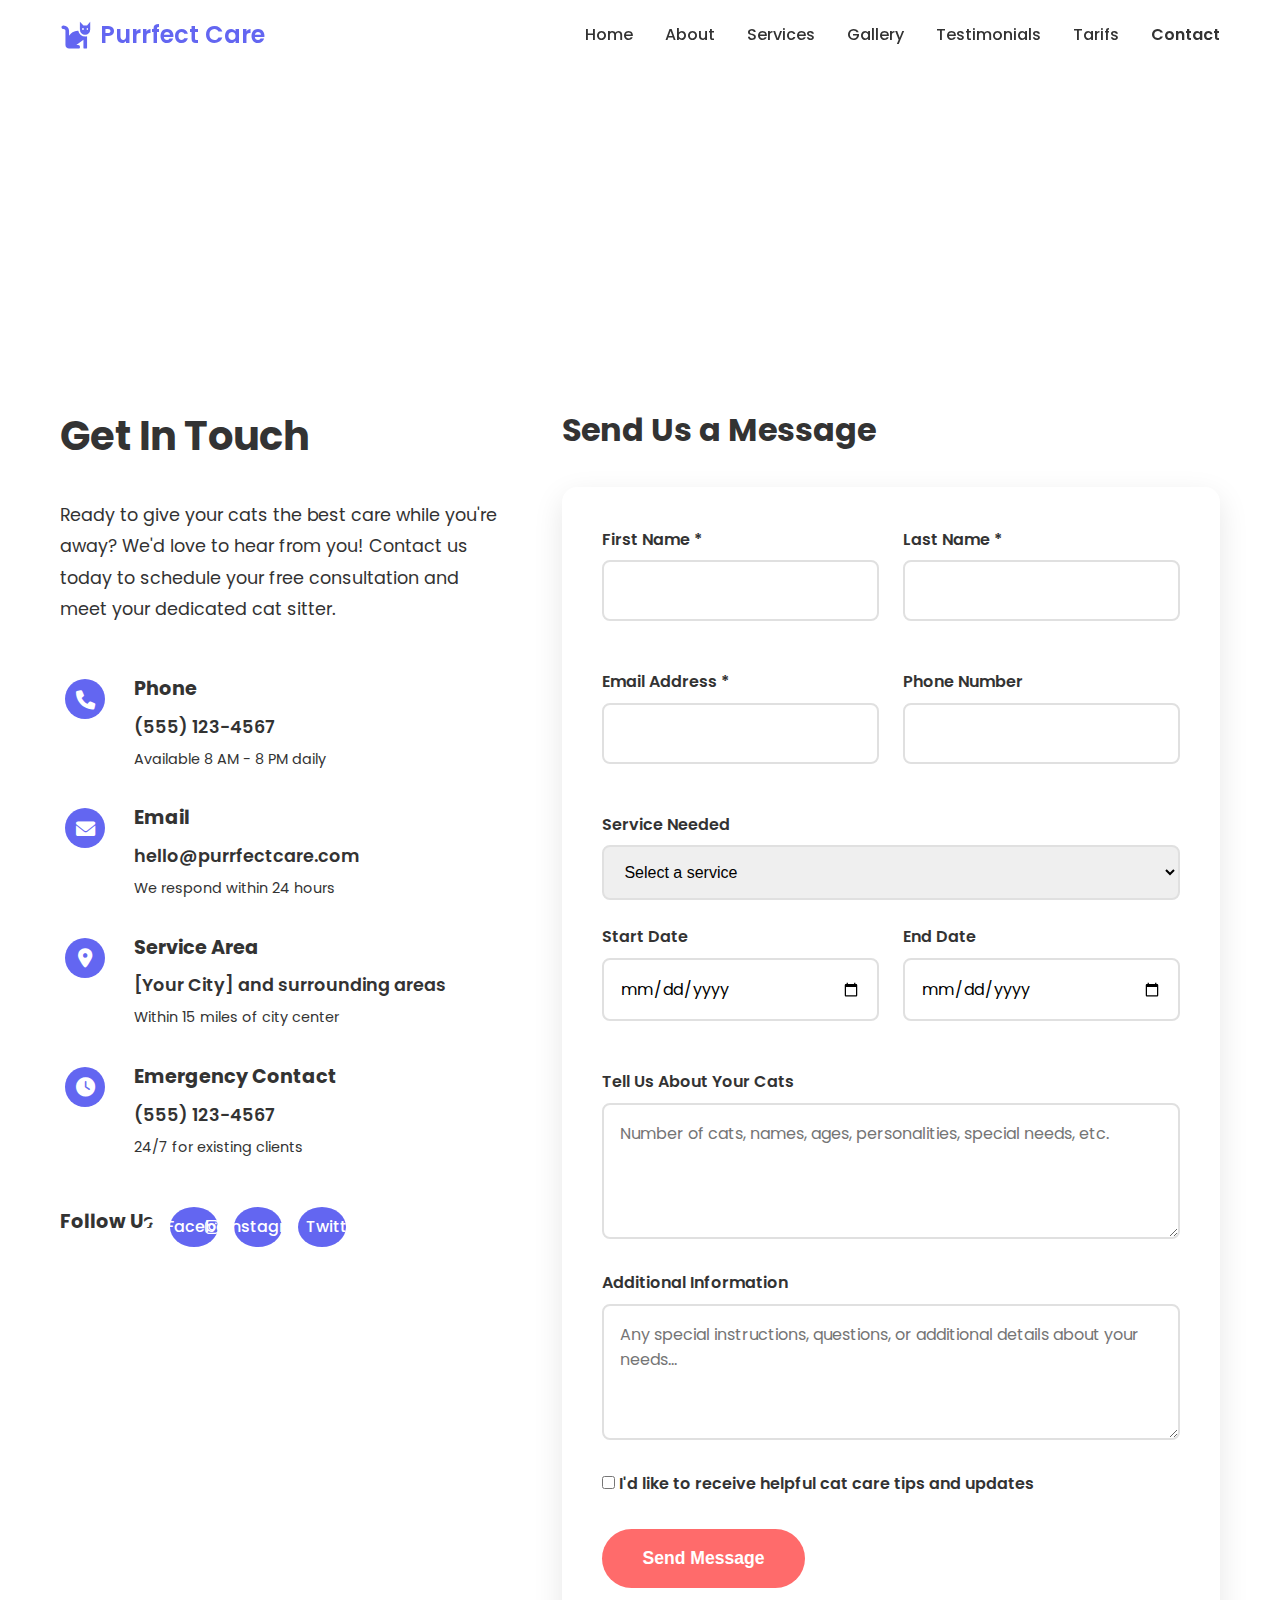
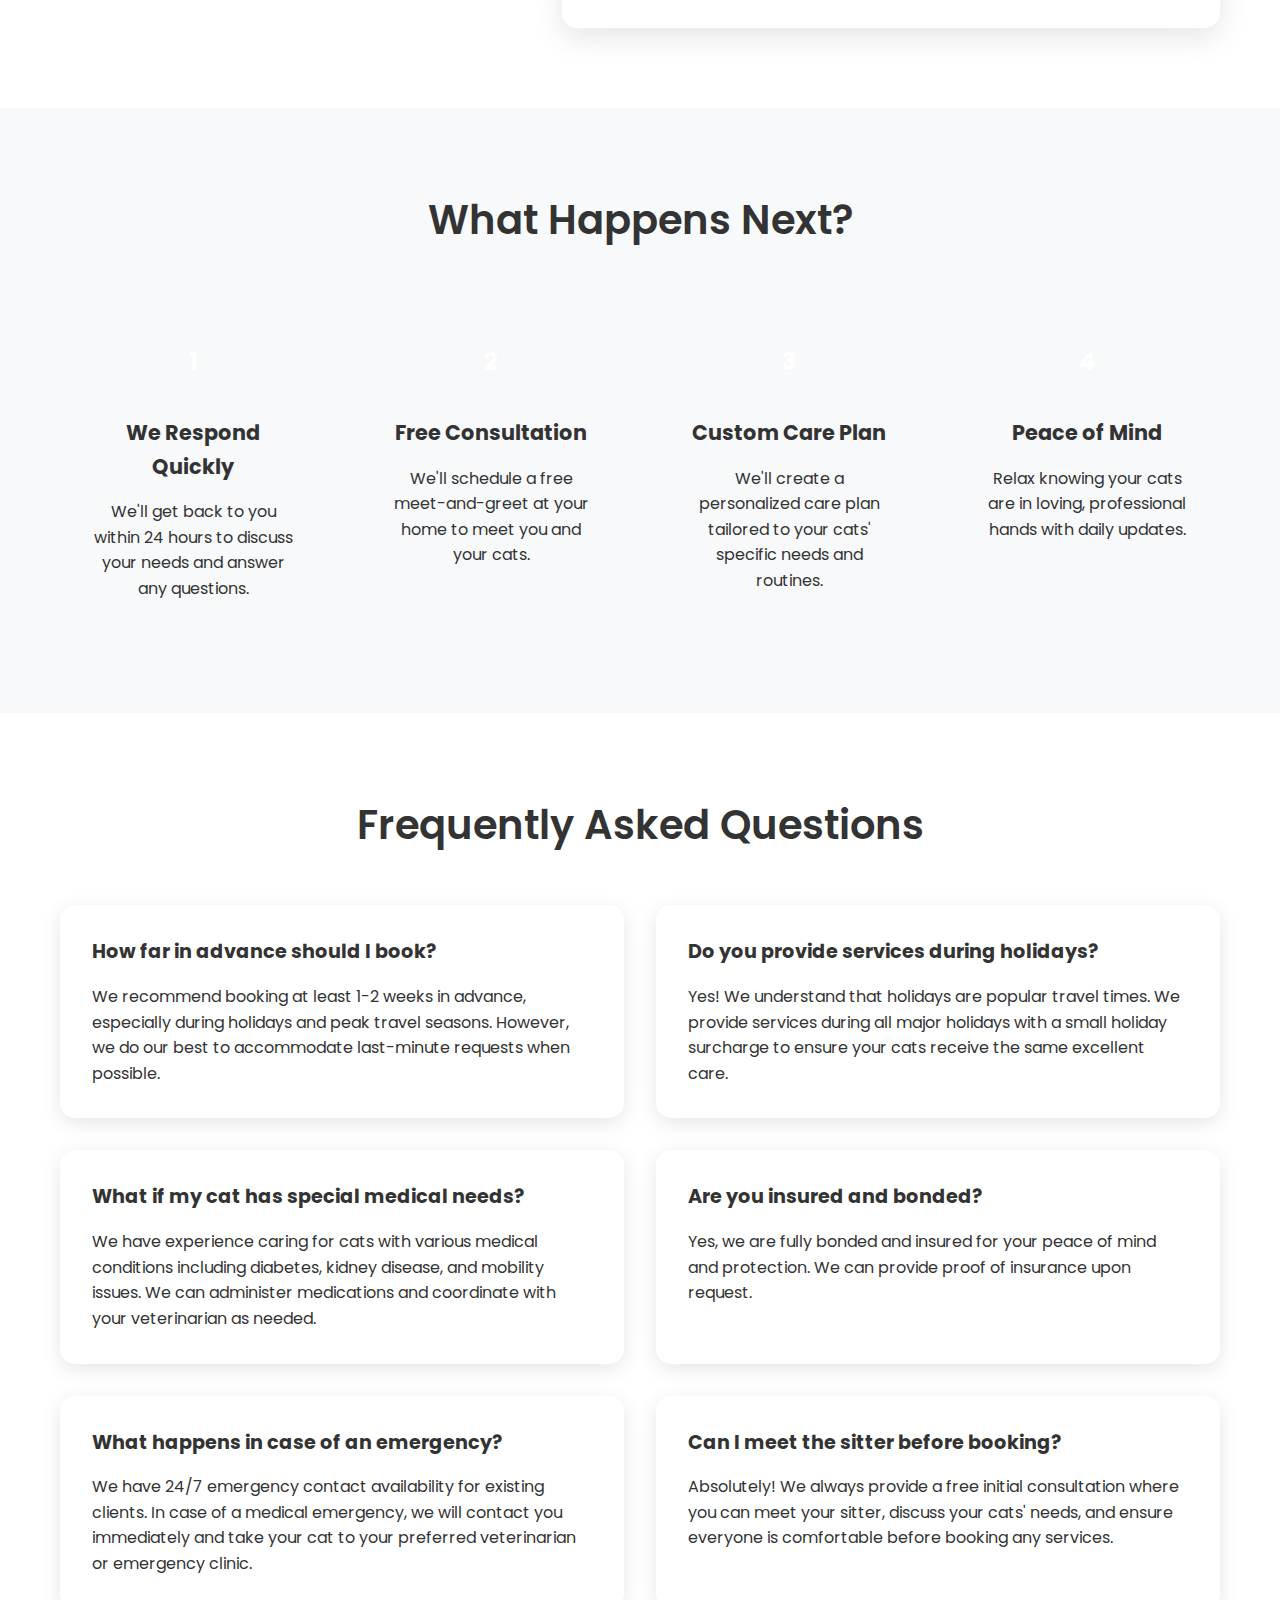
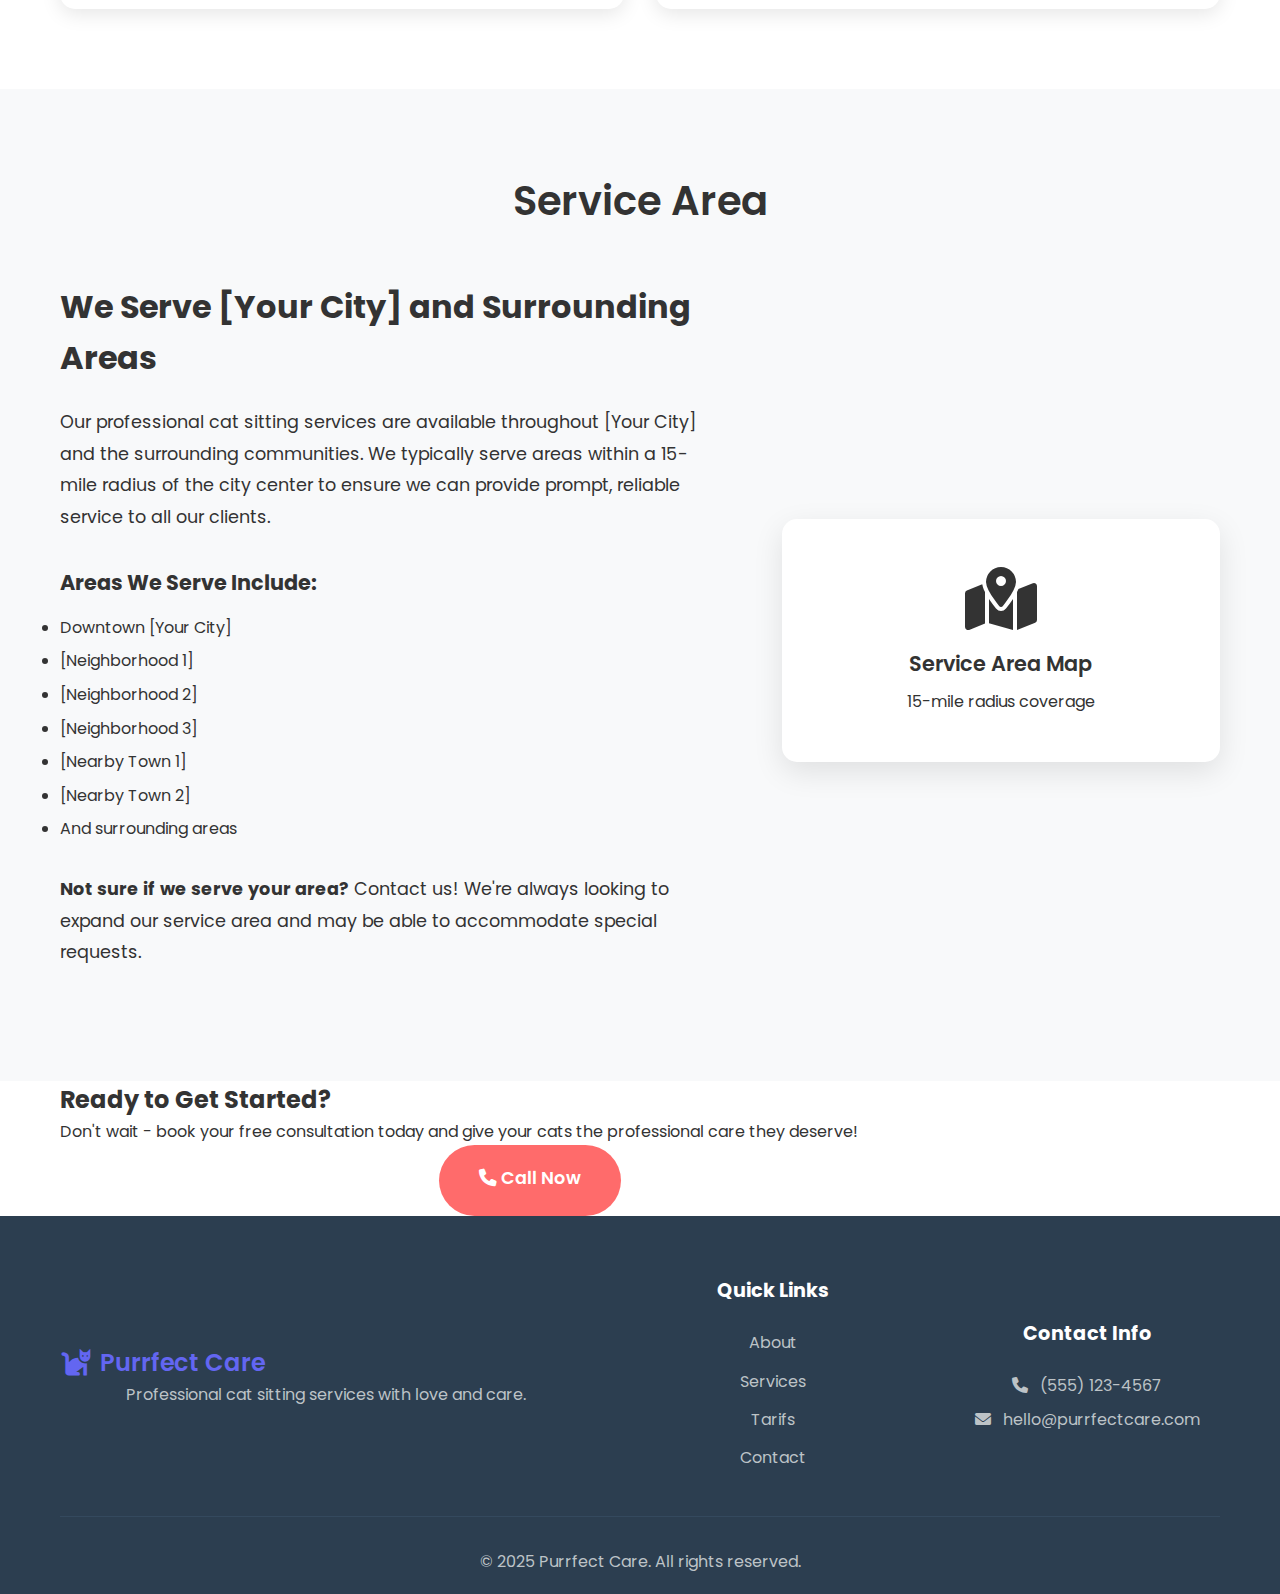
<file: contact.html>
<!DOCTYPE html>
<html lang="en">
<head>
    <meta charset="UTF-8">
    <meta name="viewport" content="width=device-width, initial-scale=1.0">
    <title>Contact - Purrfect Care</title>
    <link rel="stylesheet" href="styles.css">
    <link href="https://fonts.googleapis.com/css2?family=Poppins:wght@300;400;500;600;700&display=swap" rel="stylesheet">
    <link rel="stylesheet" href="https://cdnjs.cloudflare.com/ajax/libs/font-awesome/6.0.0/css/all.min.css">
</head>
<body>
    <!-- Navigation -->
    <nav class="navbar">
        <div class="nav-container">
            <div class="nav-logo">
                <i class="fas fa-cat"></i>
                <span>Purrfect Care</span>
            </div>
            <ul class="nav-menu">
                <li class="nav-item">
                    <a href="index.html" class="nav-link">Home</a>
                </li>
                <li class="nav-item">
                    <a href="about.html" class="nav-link">About</a>
                </li>
                <li class="nav-item">
                    <a href="services.html" class="nav-link">Services</a>
                </li>
                <li class="nav-item">
                    <a href="gallery.html" class="nav-link">Gallery</a>
                </li>
                <li class="nav-item">
                    <a href="testimonials.html" class="nav-link">Testimonials</a>
                </li>
                <li class="nav-item">
                    <a href="tarifs.html" class="nav-link">Tarifs</a>
                </li>
                <li class="nav-item">
                    <a href="contact.html" class="nav-link active">Contact</a>
                </li>
            </ul>
            <div class="nav-toggle">
                <span class="bar"></span>
                <span class="bar"></span>
                <span class="bar"></span>
            </div>
        </div>
    </nav>

    <!-- Page Header -->
    <section class="page-header">
        <div class="container">
            <h1>Contact Us</h1>
            <p>Get in touch to schedule your free consultation</p>
        </div>
    </section>

    <!-- Contact Main -->
    <section class="contact-main">
        <div class="container">
            <div class="contact-content">
                <div class="contact-info">
                    <h2>Get In Touch</h2>
                    <p>Ready to give your cats the best care while you're away? We'd love to hear from you! Contact us today to schedule your free consultation and meet your dedicated cat sitter.</p>
                    
                    <div class="contact-methods">
                        <div class="contact-item">
                            <div class="contact-icon">
                                <i class="fas fa-phone"></i>
                            </div>
                            <div class="contact-details">
                                <h4>Phone</h4>
                                <p>(555) 123-4567</p>
                                <span>Available 8 AM - 8 PM daily</span>
                            </div>
                        </div>

                        <div class="contact-item">
                            <div class="contact-icon">
                                <i class="fas fa-envelope"></i>
                            </div>
                            <div class="contact-details">
                                <h4>Email</h4>
                                <p>hello@purrfectcare.com</p>
                                <span>We respond within 24 hours</span>
                            </div>
                        </div>

                        <div class="contact-item">
                            <div class="contact-icon">
                                <i class="fas fa-map-marker-alt"></i>
                            </div>
                            <div class="contact-details">
                                <h4>Service Area</h4>
                                <p>[Your City] and surrounding areas</p>
                                <span>Within 15 miles of city center</span>
                            </div>
                        </div>

                        <div class="contact-item">
                            <div class="contact-icon">
                                <i class="fas fa-clock"></i>
                            </div>
                            <div class="contact-details">
                                <h4>Emergency Contact</h4>
                                <p>(555) 123-4567</p>
                                <span>24/7 for existing clients</span>
                            </div>
                        </div>
                    </div>

                    <div class="social-links">
                        <h4>Follow Us</h4>
                        <div class="social-icons">
                            <a href="#" class="social-link">
                                <i class="fab fa-facebook"></i>
                                <span>Facebook</span>
                            </a>
                            <a href="#" class="social-link">
                                <i class="fab fa-instagram"></i>
                                <span>Instagram</span>
                            </a>
                            <a href="#" class="social-link">
                                <i class="fab fa-twitter"></i>
                                <span>Twitter</span>
                            </a>
                        </div>
                    </div>
                </div>

                <div class="contact-form-section">
                    <h3>Send Us a Message</h3>
                    <form class="contact-form">
                        <div class="form-row">
                            <div class="form-group">
                                <label for="firstName">First Name *</label>
                                <input type="text" id="firstName" name="firstName" required>
                            </div>
                            <div class="form-group">
                                <label for="lastName">Last Name *</label>
                                <input type="text" id="lastName" name="lastName" required>
                            </div>
                        </div>

                        <div class="form-row">
                            <div class="form-group">
                                <label for="email">Email Address *</label>
                                <input type="email" id="email" name="email" required>
                            </div>
                            <div class="form-group">
                                <label for="phone">Phone Number</label>
                                <input type="tel" id="phone" name="phone">
                            </div>
                        </div>

                        <div class="form-group">
                            <label for="serviceType">Service Needed</label>
                            <select id="serviceType" name="serviceType">
                                <option value="">Select a service</option>
                                <option value="daily-visits">Daily Visits</option>
                                <option value="overnight-care">Overnight Care</option>
                                <option value="extended-care">Extended Care</option>
                                <option value="consultation">Free Consultation</option>
                                <option value="other">Other</option>
                            </select>
                        </div>

                        <div class="form-row">
                            <div class="form-group">
                                <label for="startDate">Start Date</label>
                                <input type="date" id="startDate" name="startDate">
                            </div>
                            <div class="form-group">
                                <label for="endDate">End Date</label>
                                <input type="date" id="endDate" name="endDate">
                            </div>
                        </div>

                        <div class="form-group">
                            <label for="catInfo">Tell Us About Your Cats</label>
                            <textarea id="catInfo" name="catInfo" rows="4" placeholder="Number of cats, names, ages, personalities, special needs, etc."></textarea>
                        </div>

                        <div class="form-group">
                            <label for="message">Additional Information</label>
                            <textarea id="message" name="message" rows="4" placeholder="Any special instructions, questions, or additional details about your needs..."></textarea>
                        </div>

                        <div class="form-group checkbox-group">
                            <label class="checkbox-label">
                                <input type="checkbox" name="newsletter">
                                <span class="checkmark"></span>
                                I'd like to receive helpful cat care tips and updates
                            </label>
                        </div>

                        <button type="submit" class="btn btn-primary btn-large">Send Message</button>
                    </form>
                </div>
            </div>
        </div>
    </section>

    <!-- Process Section -->
    <section class="contact-process">
        <div class="container">
            <h2 class="section-title">What Happens Next?</h2>
            <div class="process-steps">
                <div class="step">
                    <div class="step-number">1</div>
                    <div class="step-content">
                        <h4>We Respond Quickly</h4>
                        <p>We'll get back to you within 24 hours to discuss your needs and answer any questions.</p>
                    </div>
                </div>
                <div class="step">
                    <div class="step-number">2</div>
                    <div class="step-content">
                        <h4>Free Consultation</h4>
                        <p>We'll schedule a free meet-and-greet at your home to meet you and your cats.</p>
                    </div>
                </div>
                <div class="step">
                    <div class="step-number">3</div>
                    <div class="step-content">
                        <h4>Custom Care Plan</h4>
                        <p>We'll create a personalized care plan tailored to your cats' specific needs and routines.</p>
                    </div>
                </div>
                <div class="step">
                    <div class="step-number">4</div>
                    <div class="step-content">
                        <h4>Peace of Mind</h4>
                        <p>Relax knowing your cats are in loving, professional hands with daily updates.</p>
                    </div>
                </div>
            </div>
        </div>
    </section>

    <!-- FAQ Section -->
    <section class="contact-faq">
        <div class="container">
            <h2 class="section-title">Frequently Asked Questions</h2>
            <div class="faq-grid">
                <div class="faq-item">
                    <h4>How far in advance should I book?</h4>
                    <p>We recommend booking at least 1-2 weeks in advance, especially during holidays and peak travel seasons. However, we do our best to accommodate last-minute requests when possible.</p>
                </div>

                <div class="faq-item">
                    <h4>Do you provide services during holidays?</h4>
                    <p>Yes! We understand that holidays are popular travel times. We provide services during all major holidays with a small holiday surcharge to ensure your cats receive the same excellent care.</p>
                </div>

                <div class="faq-item">
                    <h4>What if my cat has special medical needs?</h4>
                    <p>We have experience caring for cats with various medical conditions including diabetes, kidney disease, and mobility issues. We can administer medications and coordinate with your veterinarian as needed.</p>
                </div>

                <div class="faq-item">
                    <h4>Are you insured and bonded?</h4>
                    <p>Yes, we are fully bonded and insured for your peace of mind and protection. We can provide proof of insurance upon request.</p>
                </div>

                <div class="faq-item">
                    <h4>What happens in case of an emergency?</h4>
                    <p>We have 24/7 emergency contact availability for existing clients. In case of a medical emergency, we will contact you immediately and take your cat to your preferred veterinarian or emergency clinic.</p>
                </div>

                <div class="faq-item">
                    <h4>Can I meet the sitter before booking?</h4>
                    <p>Absolutely! We always provide a free initial consultation where you can meet your sitter, discuss your cats' needs, and ensure everyone is comfortable before booking any services.</p>
                </div>
            </div>
        </div>
    </section>

    <!-- Service Area -->
    <section class="service-area">
        <div class="container">
            <h2 class="section-title">Service Area</h2>
            <div class="area-content">
                <div class="area-text">
                    <h3>We Serve [Your City] and Surrounding Areas</h3>
                    <p>Our professional cat sitting services are available throughout [Your City] and the surrounding communities. We typically serve areas within a 15-mile radius of the city center to ensure we can provide prompt, reliable service to all our clients.</p>
                    
                    <div class="coverage-areas">
                        <h4>Areas We Serve Include:</h4>
                        <ul>
                            <li>Downtown [Your City]</li>
                            <li>[Neighborhood 1]</li>
                            <li>[Neighborhood 2]</li>
                            <li>[Neighborhood 3]</li>
                            <li>[Nearby Town 1]</li>
                            <li>[Nearby Town 2]</li>
                            <li>And surrounding areas</li>
                        </ul>
                    </div>
                    
                    <p><strong>Not sure if we serve your area?</strong> Contact us! We're always looking to expand our service area and may be able to accommodate special requests.</p>
                </div>
                <div class="area-map">
                    <div class="map-placeholder">
                        <i class="fas fa-map-marked-alt"></i>
                        <p>Service Area Map</p>
                        <span>15-mile radius coverage</span>
                    </div>
                </div>
            </div>
        </div>
    </section>

    <!-- CTA Section -->
    <section class="cta">
        <div class="container">
            <div class="cta-content">
                <h2>Ready to Get Started?</h2>
                <p>Don't wait - book your free consultation today and give your cats the professional care they deserve!</p>
                <div class="cta-buttons">
                    <a href="tel:5551234567" class="btn btn-primary btn-large">
                        <i class="fas fa-phone"></i>
                        Call Now
                    </a>
                    <a href="mailto:hello@purrfectcare.com" class="btn btn-secondary btn-large">
                        <i class="fas fa-envelope"></i>
                        Send Email
                    </a>
                </div>
            </div>
        </div>
    </section>

    <!-- Footer -->
    <footer class="footer">
        <div class="container">
            <div class="footer-content">
                <div class="footer-section">
                    <div class="footer-logo">
                        <i class="fas fa-cat"></i>
                        <span>Purrfect Care</span>
                    </div>
                    <p>Professional cat sitting services with love and care.</p>
                </div>
                <div class="footer-section">
                    <h4>Quick Links</h4>
                    <ul>
                        <li><a href="about.html">About</a></li>
                        <li><a href="services.html">Services</a></li>
                        <li><a href="tarifs.html">Tarifs</a></li>
                        <li><a href="contact.html">Contact</a></li>
                    </ul>
                </div>
                <div class="footer-section">
                    <h4>Contact Info</h4>
                    <p><i class="fas fa-phone"></i> (555) 123-4567</p>
                    <p><i class="fas fa-envelope"></i> hello@purrfectcare.com</p>
                </div>
            </div>
            <div class="footer-bottom">
                <p>&copy; 2025 Purrfect Care. All rights reserved.</p>
            </div>
        </div>
    </footer>

    <script src="script.js"></script>
</body>
</html>
</file>
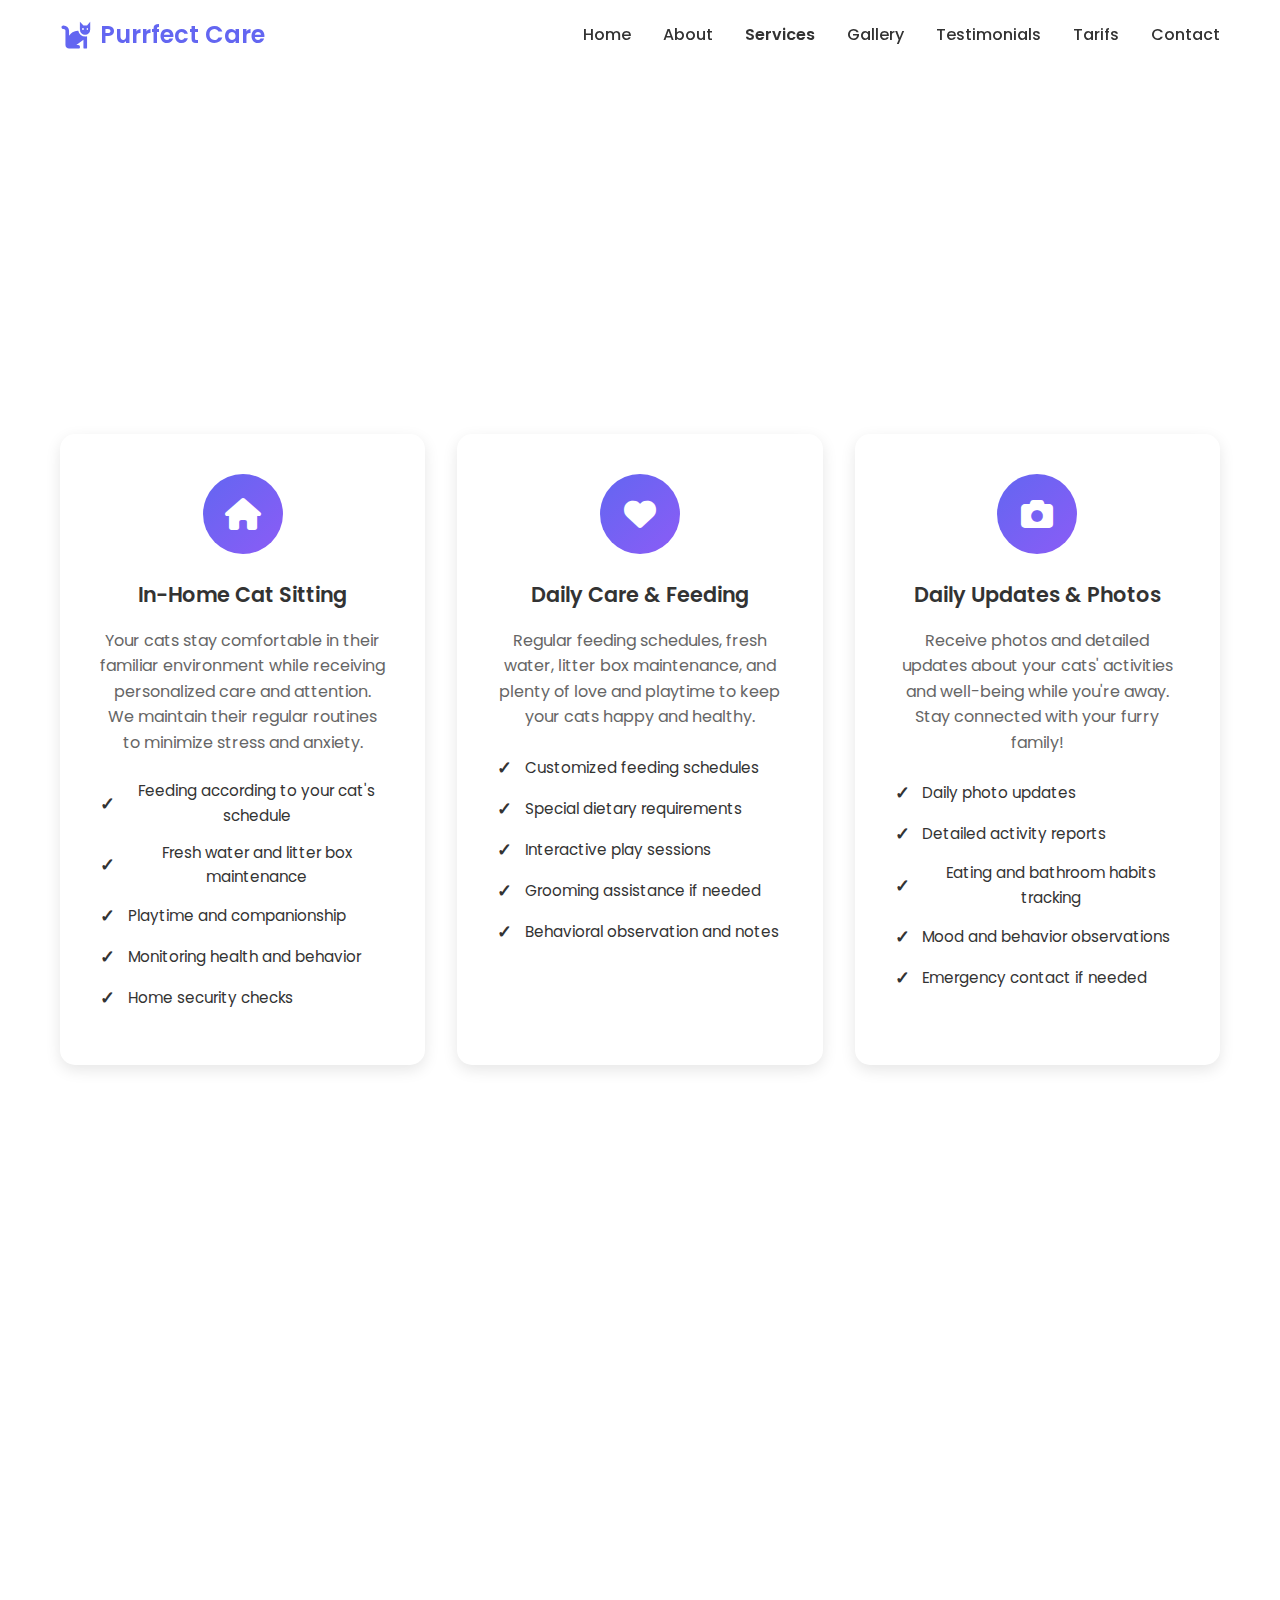
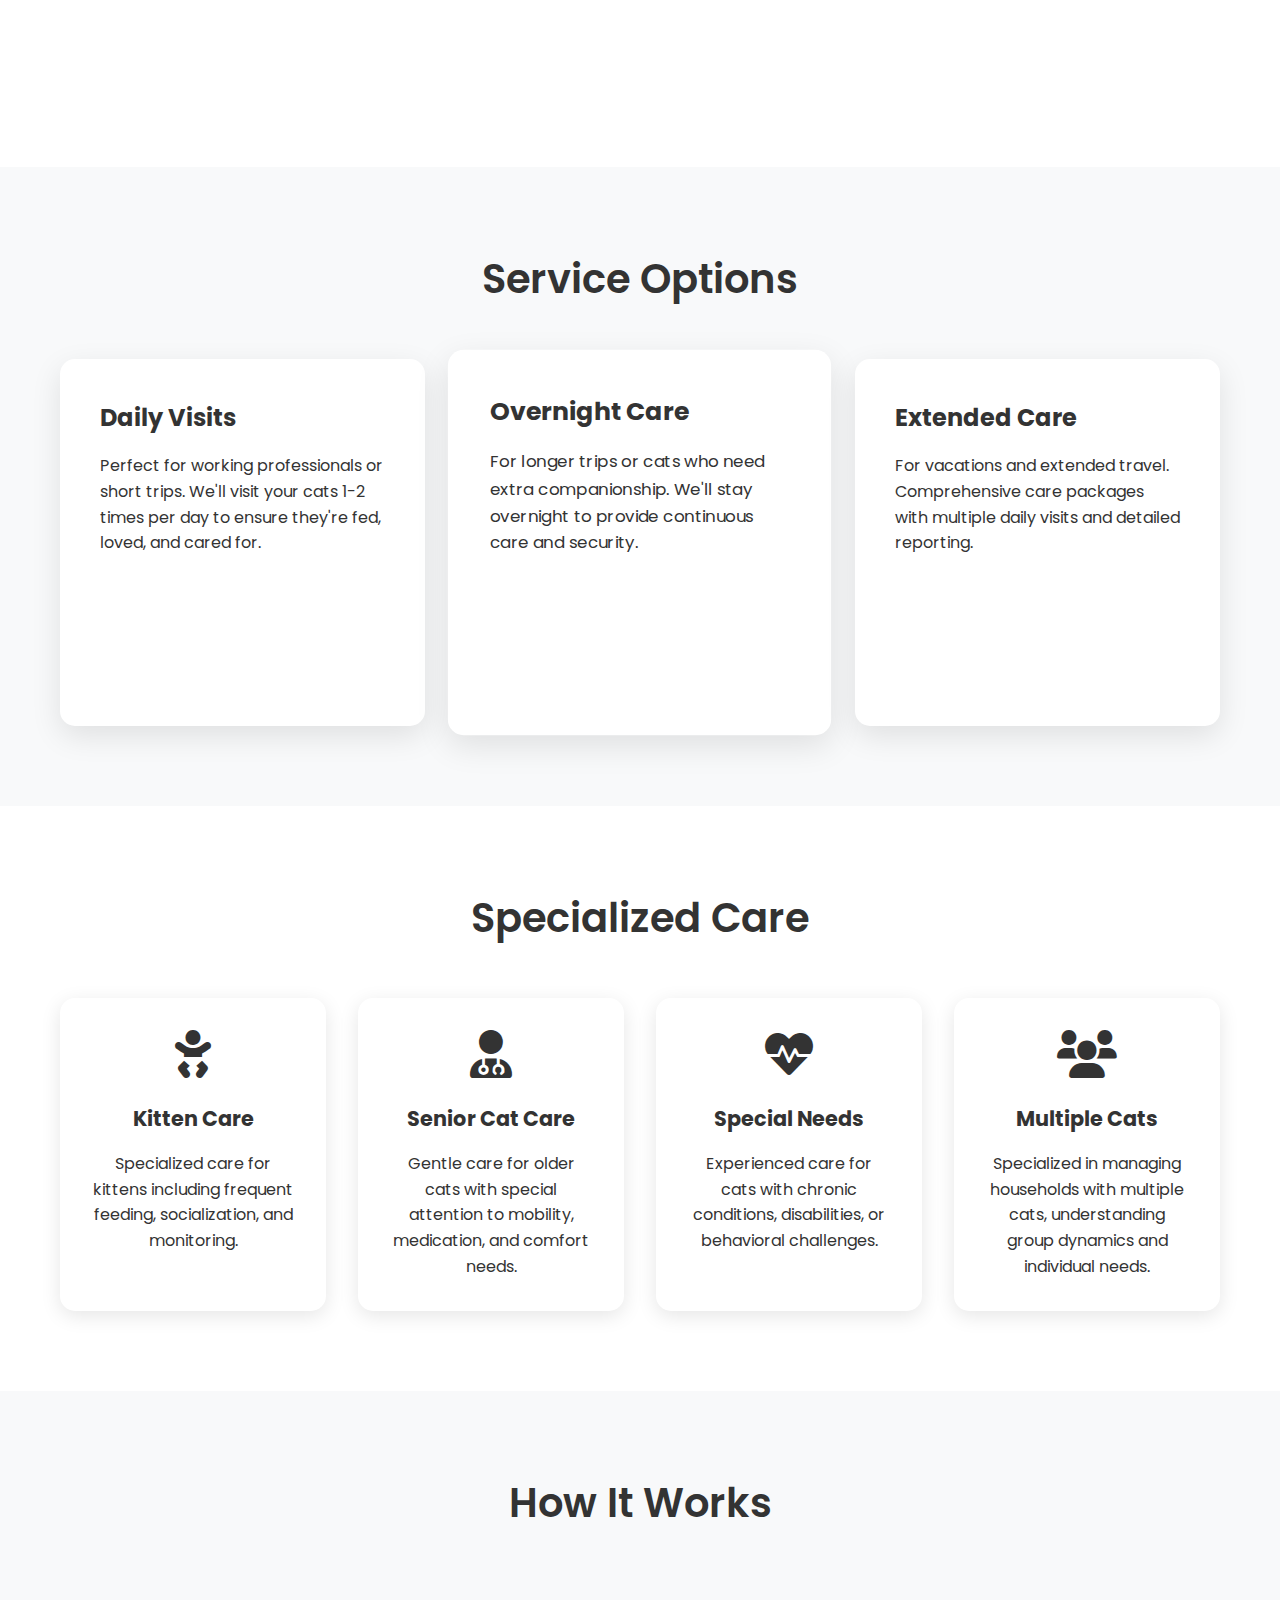
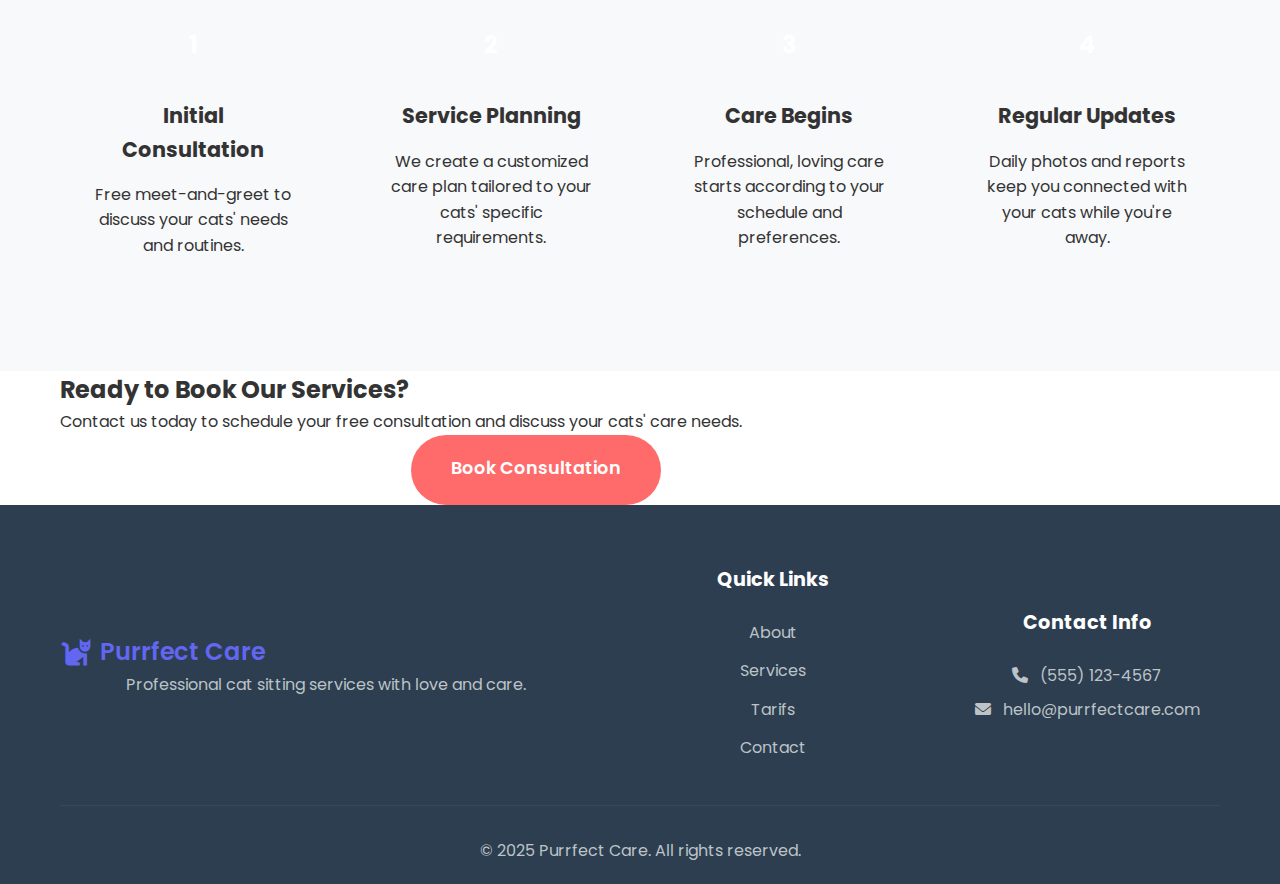
<file: services.html>
<!DOCTYPE html>
<html lang="en">
<head>
    <meta charset="UTF-8">
    <meta name="viewport" content="width=device-width, initial-scale=1.0">
    <title>Services - Purrfect Care</title>
    <link rel="stylesheet" href="styles.css">
    <link href="https://fonts.googleapis.com/css2?family=Poppins:wght@300;400;500;600;700&display=swap" rel="stylesheet">
    <link rel="stylesheet" href="https://cdnjs.cloudflare.com/ajax/libs/font-awesome/6.0.0/css/all.min.css">
</head>
<body>
    <!-- Navigation -->
    <nav class="navbar">
        <div class="nav-container">
            <div class="nav-logo">
                <i class="fas fa-cat"></i>
                <span>Purrfect Care</span>
            </div>
            <ul class="nav-menu">
                <li class="nav-item">
                    <a href="index.html" class="nav-link">Home</a>
                </li>
                <li class="nav-item">
                    <a href="about.html" class="nav-link">About</a>
                </li>
                <li class="nav-item">
                    <a href="services.html" class="nav-link active">Services</a>
                </li>
                <li class="nav-item">
                    <a href="gallery.html" class="nav-link">Gallery</a>
                </li>
                <li class="nav-item">
                    <a href="testimonials.html" class="nav-link">Testimonials</a>
                </li>
                <li class="nav-item">
                    <a href="tarifs.html" class="nav-link">Tarifs</a>
                </li>
                <li class="nav-item">
                    <a href="contact.html" class="nav-link">Contact</a>
                </li>
            </ul>
            <div class="nav-toggle">
                <span class="bar"></span>
                <span class="bar"></span>
                <span class="bar"></span>
            </div>
        </div>
    </nav>

    <!-- Page Header -->
    <section class="page-header">
        <div class="container">
            <h1>Our Services</h1>
            <p>Comprehensive cat care services tailored to your feline's needs</p>
        </div>
    </section>

    <!-- Main Services -->
    <section class="services-main">
        <div class="container">
            <div class="services-grid">
                <div class="service-card detailed">
                    <div class="service-icon">
                        <i class="fas fa-home"></i>
                    </div>
                    <h3>In-Home Cat Sitting</h3>
                    <p>Your cats stay comfortable in their familiar environment while receiving personalized care and attention. We maintain their regular routines to minimize stress and anxiety.</p>
                    <ul class="service-features">
                        <li>Feeding according to your cat's schedule</li>
                        <li>Fresh water and litter box maintenance</li>
                        <li>Playtime and companionship</li>
                        <li>Monitoring health and behavior</li>
                        <li>Home security checks</li>
                    </ul>
                </div>

                <div class="service-card detailed">
                    <div class="service-icon">
                        <i class="fas fa-heart"></i>
                    </div>
                    <h3>Daily Care & Feeding</h3>
                    <p>Regular feeding schedules, fresh water, litter box maintenance, and plenty of love and playtime to keep your cats happy and healthy.</p>
                    <ul class="service-features">
                        <li>Customized feeding schedules</li>
                        <li>Special dietary requirements</li>
                        <li>Interactive play sessions</li>
                        <li>Grooming assistance if needed</li>
                        <li>Behavioral observation and notes</li>
                    </ul>
                </div>

                <div class="service-card detailed">
                    <div class="service-icon">
                        <i class="fas fa-camera"></i>
                    </div>
                    <h3>Daily Updates & Photos</h3>
                    <p>Receive photos and detailed updates about your cats' activities and well-being while you're away. Stay connected with your furry family!</p>
                    <ul class="service-features">
                        <li>Daily photo updates</li>
                        <li>Detailed activity reports</li>
                        <li>Eating and bathroom habits tracking</li>
                        <li>Mood and behavior observations</li>
                        <li>Emergency contact if needed</li>
                    </ul>
                </div>

                <div class="service-card detailed">
                    <div class="service-icon">
                        <i class="fas fa-shield-alt"></i>
                    </div>
                    <h3>Home Security</h3>
                    <p>We'll collect mail, water plants, and maintain your home's security while caring for your cats. Your home stays safe and maintained.</p>
                    <ul class="service-features">
                        <li>Mail and package collection</li>
                        <li>Plant watering and care</li>
                        <li>Alternating lights and blinds</li>
                        <li>Trash bin management</li>
                        <li>General home monitoring</li>
                    </ul>
                </div>

                <div class="service-card detailed">
                    <div class="service-icon">
                        <i class="fas fa-stethoscope"></i>
                    </div>
                    <h3>Medication Administration</h3>
                    <p>Experienced in giving medications and monitoring cats with special health needs. We ensure your cat's medical routine continues seamlessly.</p>
                    <ul class="service-features">
                        <li>Oral medication administration</li>
                        <li>Insulin injections (if qualified)</li>
                        <li>Topical treatments</li>
                        <li>Health monitoring and reporting</li>
                        <li>Veterinary coordination if needed</li>
                    </ul>
                </div>

                <div class="service-card detailed">
                    <div class="service-icon">
                        <i class="fas fa-clock"></i>
                    </div>
                    <h3>Flexible Scheduling</h3>
                    <p>Available for short visits, overnight stays, or extended care periods to fit your needs. We adapt to your schedule and requirements.</p>
                    <ul class="service-features">
                        <li>30-45 minute daily visits</li>
                        <li>Overnight stays available</li>
                        <li>Weekend and holiday coverage</li>
                        <li>Last-minute booking accepted</li>
                        <li>Extended vacation care</li>
                    </ul>
                </div>
            </div>
        </div>
    </section>

    <!-- Service Types -->
    <section class="service-types">
        <div class="container">
            <h2 class="section-title">Service Options</h2>
            <div class="service-options">
                <div class="option-card">
                    <h3>Daily Visits</h3>
                    <p>Perfect for working professionals or short trips. We'll visit your cats 1-2 times per day to ensure they're fed, loved, and cared for.</p>
                    <div class="option-features">
                        <span class="feature-tag">30-45 min visits</span>
                        <span class="feature-tag">Feeding & care</span>
                        <span class="feature-tag">Daily updates</span>
                    </div>
                </div>
                
                <div class="option-card featured">
                    <div class="popular-badge">Most Popular</div>
                    <h3>Overnight Care</h3>
                    <p>For longer trips or cats who need extra companionship. We'll stay overnight to provide continuous care and security.</p>
                    <div class="option-features">
                        <span class="feature-tag">12+ hours care</span>
                        <span class="feature-tag">Overnight companionship</span>
                        <span class="feature-tag">Home security</span>
                    </div>
                </div>
                
                <div class="option-card">
                    <h3>Extended Care</h3>
                    <p>For vacations and extended travel. Comprehensive care packages with multiple daily visits and detailed reporting.</p>
                    <div class="option-features">
                        <span class="feature-tag">Multiple visits</span>
                        <span class="feature-tag">Detailed reports</span>
                        <span class="feature-tag">Emergency support</span>
                    </div>
                </div>
            </div>
        </div>
    </section>

    <!-- Special Services -->
    <section class="special-services">
        <div class="container">
            <h2 class="section-title">Specialized Care</h2>
            <div class="special-grid">
                <div class="special-item">
                    <i class="fas fa-baby"></i>
                    <h4>Kitten Care</h4>
                    <p>Specialized care for kittens including frequent feeding, socialization, and monitoring.</p>
                </div>
                <div class="special-item">
                    <i class="fas fa-user-md"></i>
                    <h4>Senior Cat Care</h4>
                    <p>Gentle care for older cats with special attention to mobility, medication, and comfort needs.</p>
                </div>
                <div class="special-item">
                    <i class="fas fa-heartbeat"></i>
                    <h4>Special Needs</h4>
                    <p>Experienced care for cats with chronic conditions, disabilities, or behavioral challenges.</p>
                </div>
                <div class="special-item">
                    <i class="fas fa-users"></i>
                    <h4>Multiple Cats</h4>
                    <p>Specialized in managing households with multiple cats, understanding group dynamics and individual needs.</p>
                </div>
            </div>
        </div>
    </section>

    <!-- Process -->
    <section class="process">
        <div class="container">
            <h2 class="section-title">How It Works</h2>
            <div class="process-steps">
                <div class="step">
                    <div class="step-number">1</div>
                    <h4>Initial Consultation</h4>
                    <p>Free meet-and-greet to discuss your cats' needs and routines.</p>
                </div>
                <div class="step">
                    <div class="step-number">2</div>
                    <h4>Service Planning</h4>
                    <p>We create a customized care plan tailored to your cats' specific requirements.</p>
                </div>
                <div class="step">
                    <div class="step-number">3</div>
                    <h4>Care Begins</h4>
                    <p>Professional, loving care starts according to your schedule and preferences.</p>
                </div>
                <div class="step">
                    <div class="step-number">4</div>
                    <h4>Regular Updates</h4>
                    <p>Daily photos and reports keep you connected with your cats while you're away.</p>
                </div>
            </div>
        </div>
    </section>

    <!-- CTA Section -->
    <section class="cta">
        <div class="container">
            <div class="cta-content">
                <h2>Ready to Book Our Services?</h2>
                <p>Contact us today to schedule your free consultation and discuss your cats' care needs.</p>
                <div class="cta-buttons">
                    <a href="contact.html" class="btn btn-primary btn-large">Book Consultation</a>
                    <a href="tarifs.html" class="btn btn-secondary btn-large">View Pricing</a>
                </div>
            </div>
        </div>
    </section>

    <!-- Footer -->
    <footer class="footer">
        <div class="container">
            <div class="footer-content">
                <div class="footer-section">
                    <div class="footer-logo">
                        <i class="fas fa-cat"></i>
                        <span>Purrfect Care</span>
                    </div>
                    <p>Professional cat sitting services with love and care.</p>
                </div>
                <div class="footer-section">
                    <h4>Quick Links</h4>
                    <ul>
                        <li><a href="about.html">About</a></li>
                        <li><a href="services.html">Services</a></li>
                        <li><a href="tarifs.html">Tarifs</a></li>
                        <li><a href="contact.html">Contact</a></li>
                    </ul>
                </div>
                <div class="footer-section">
                    <h4>Contact Info</h4>
                    <p><i class="fas fa-phone"></i> (555) 123-4567</p>
                    <p><i class="fas fa-envelope"></i> hello@purrfectcare.com</p>
                </div>
            </div>
            <div class="footer-bottom">
                <p>&copy; 2025 Purrfect Care. All rights reserved.</p>
            </div>
        </div>
    </footer>

    <script src="script.js"></script>
</body>
</html>
</file>
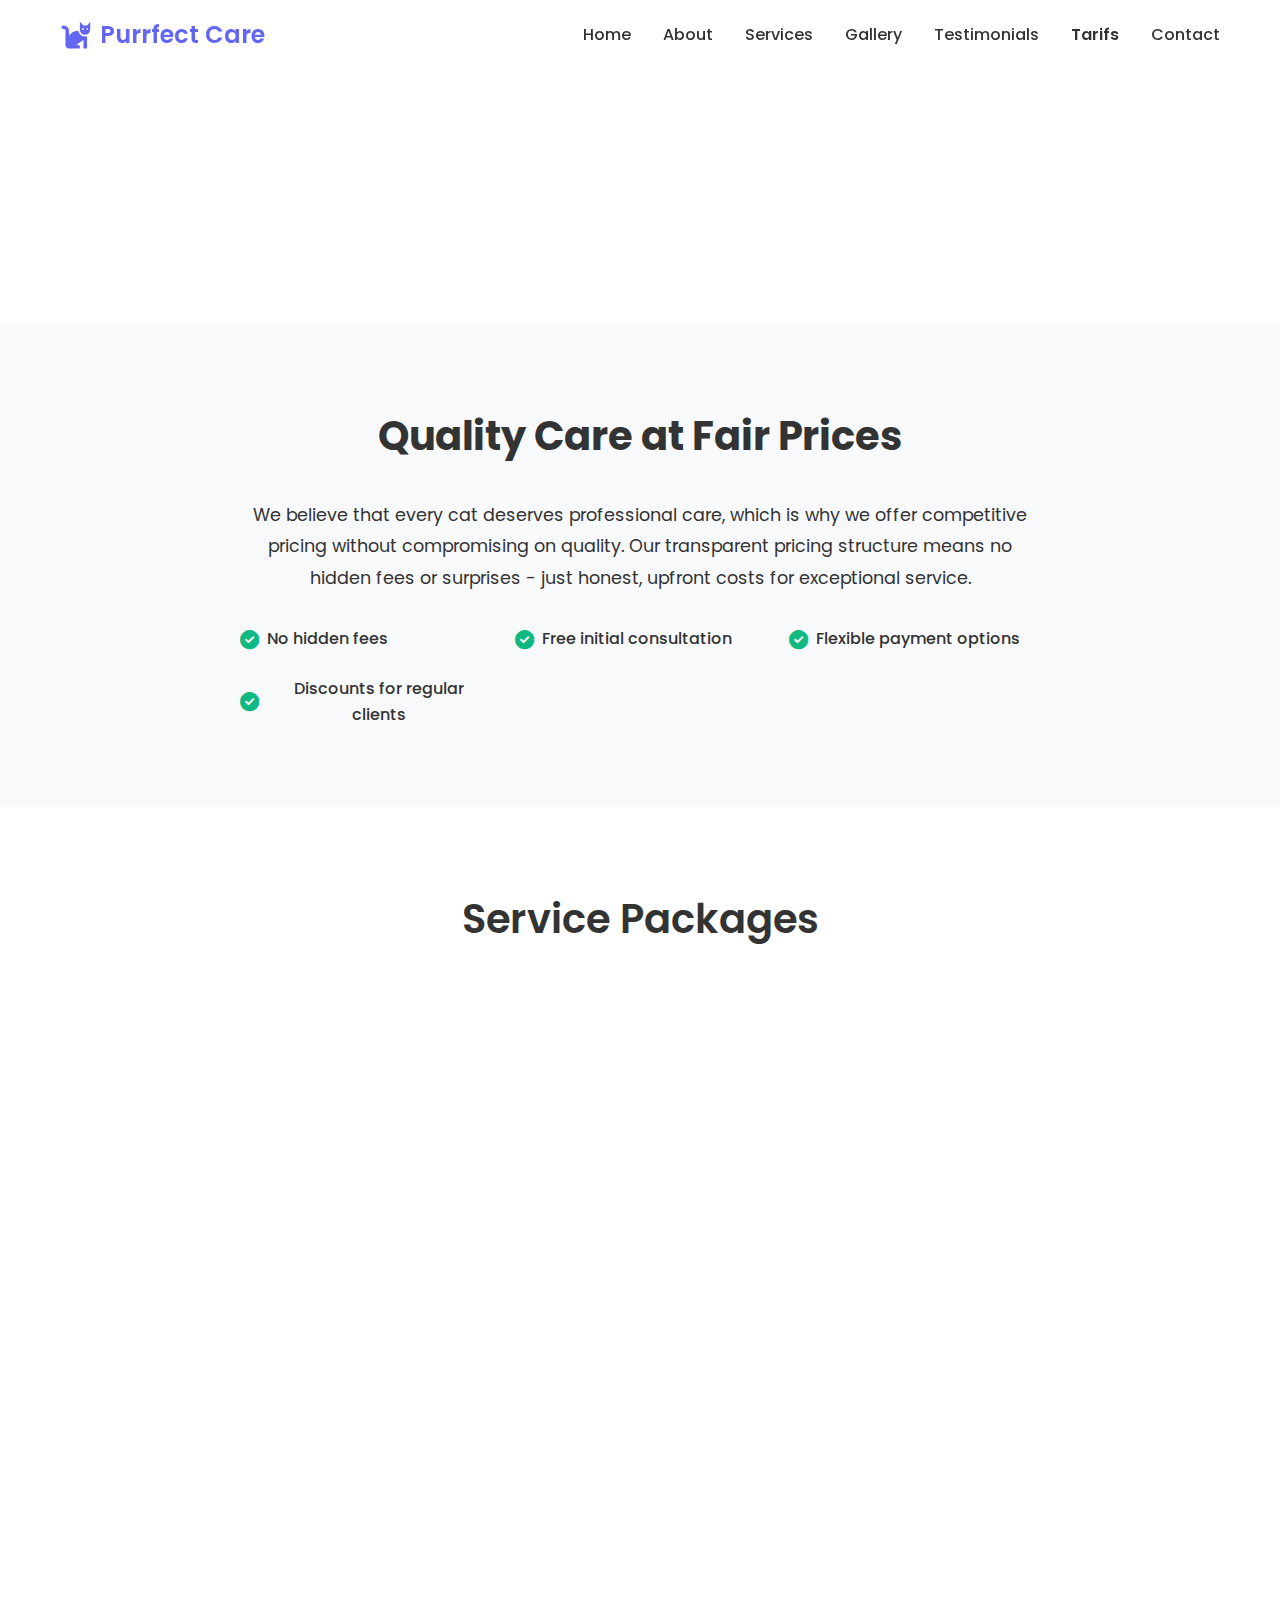
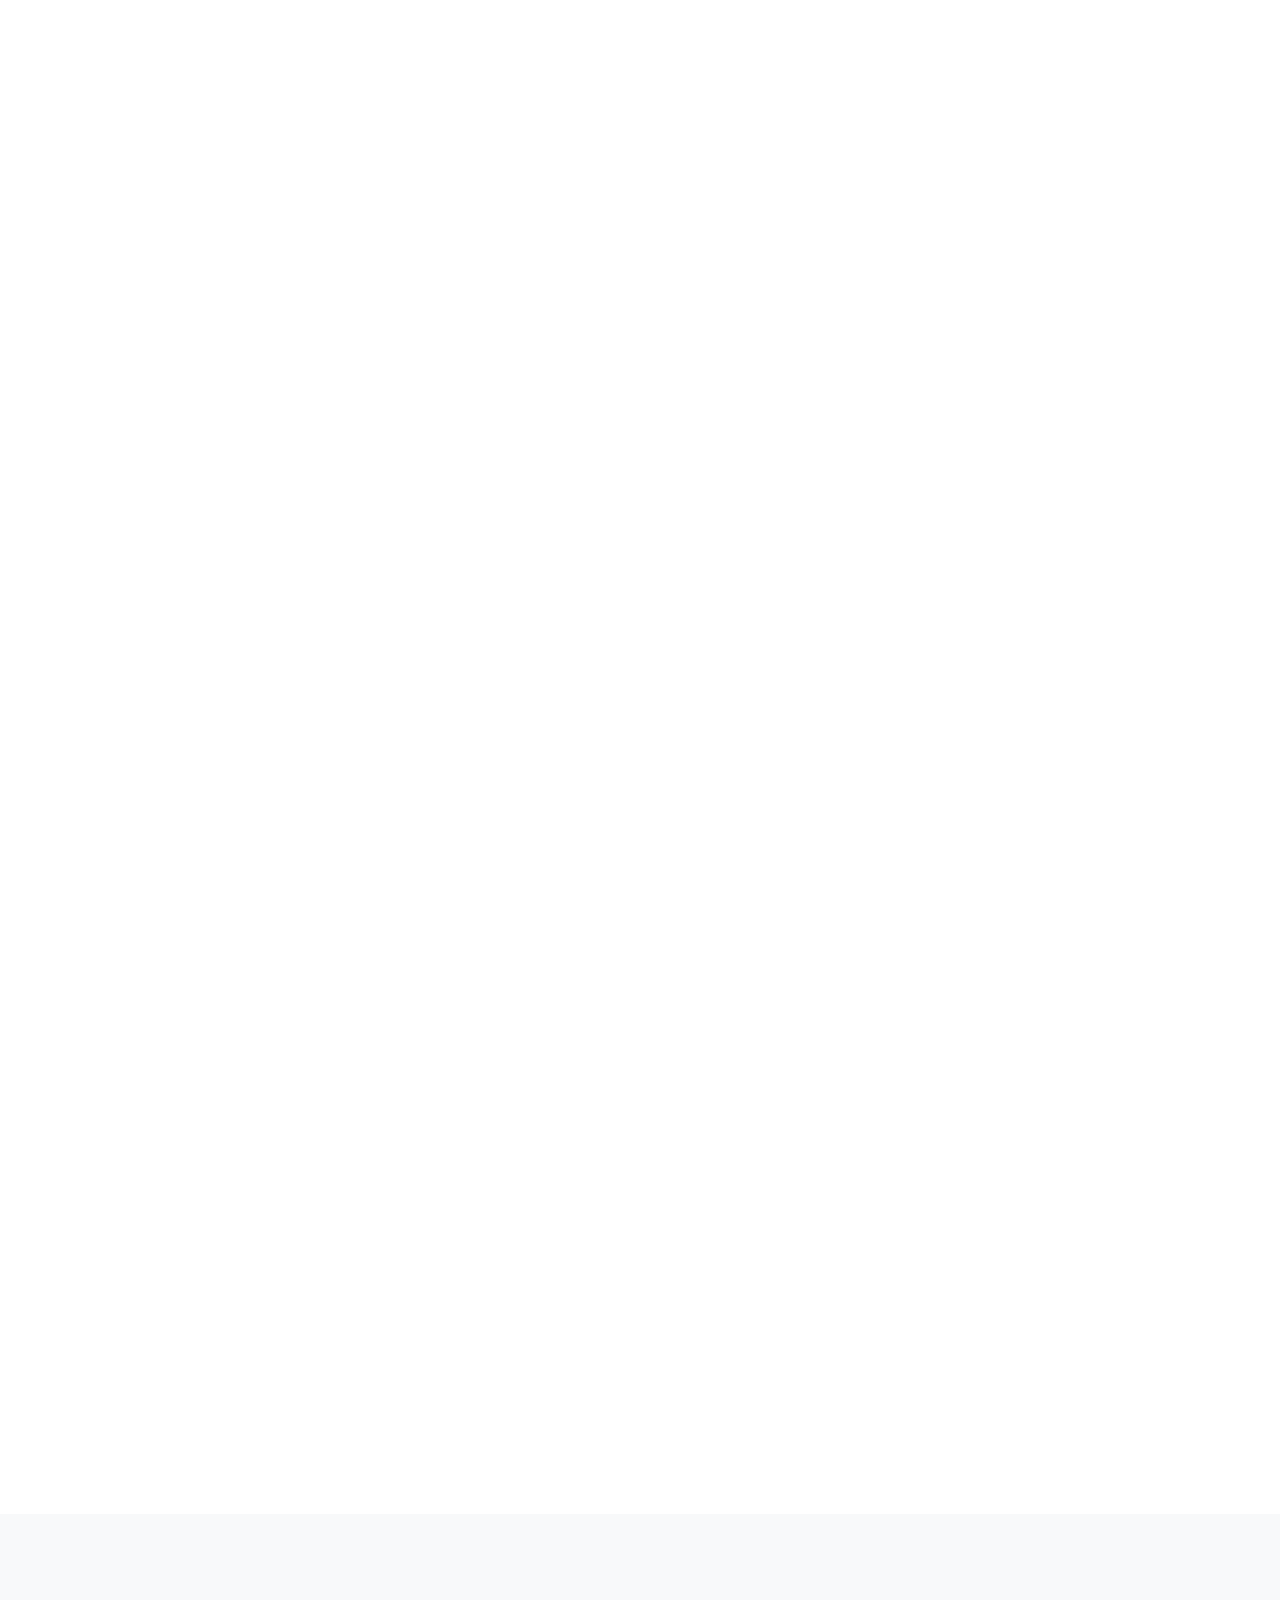
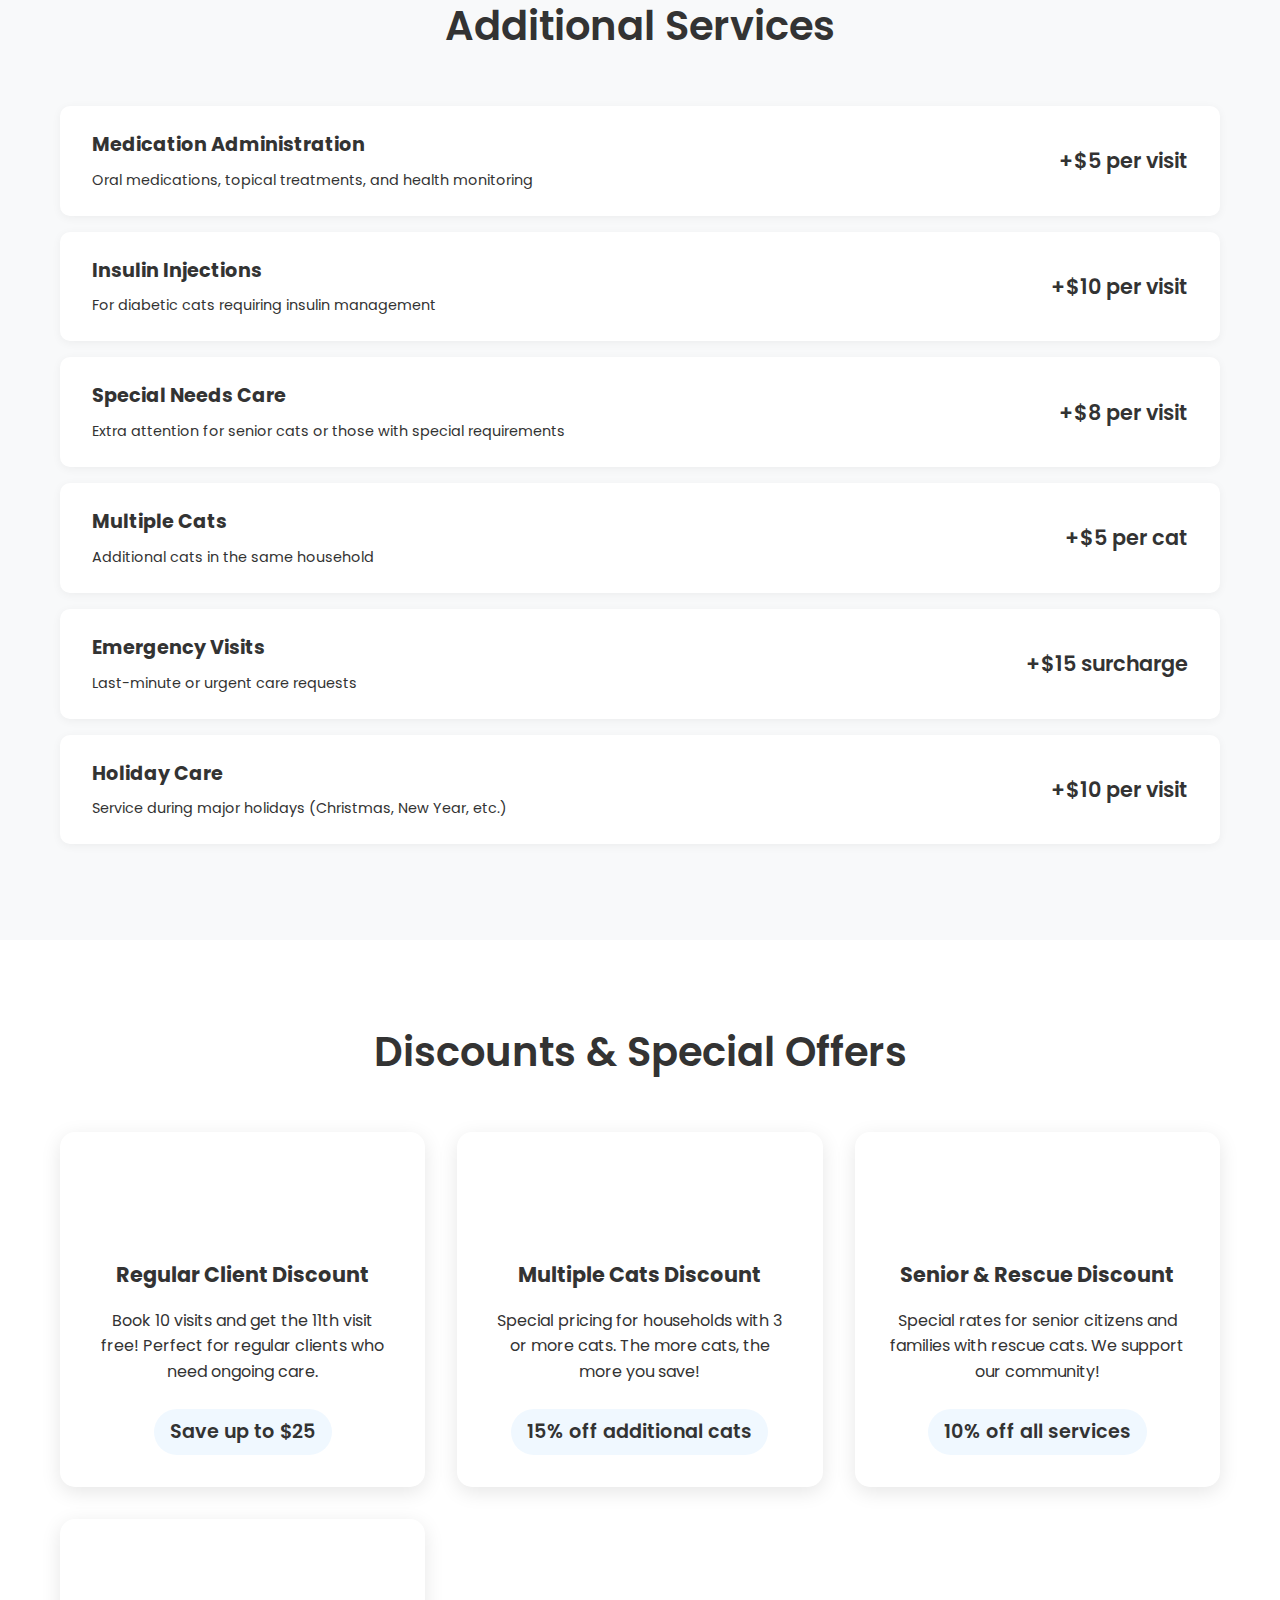
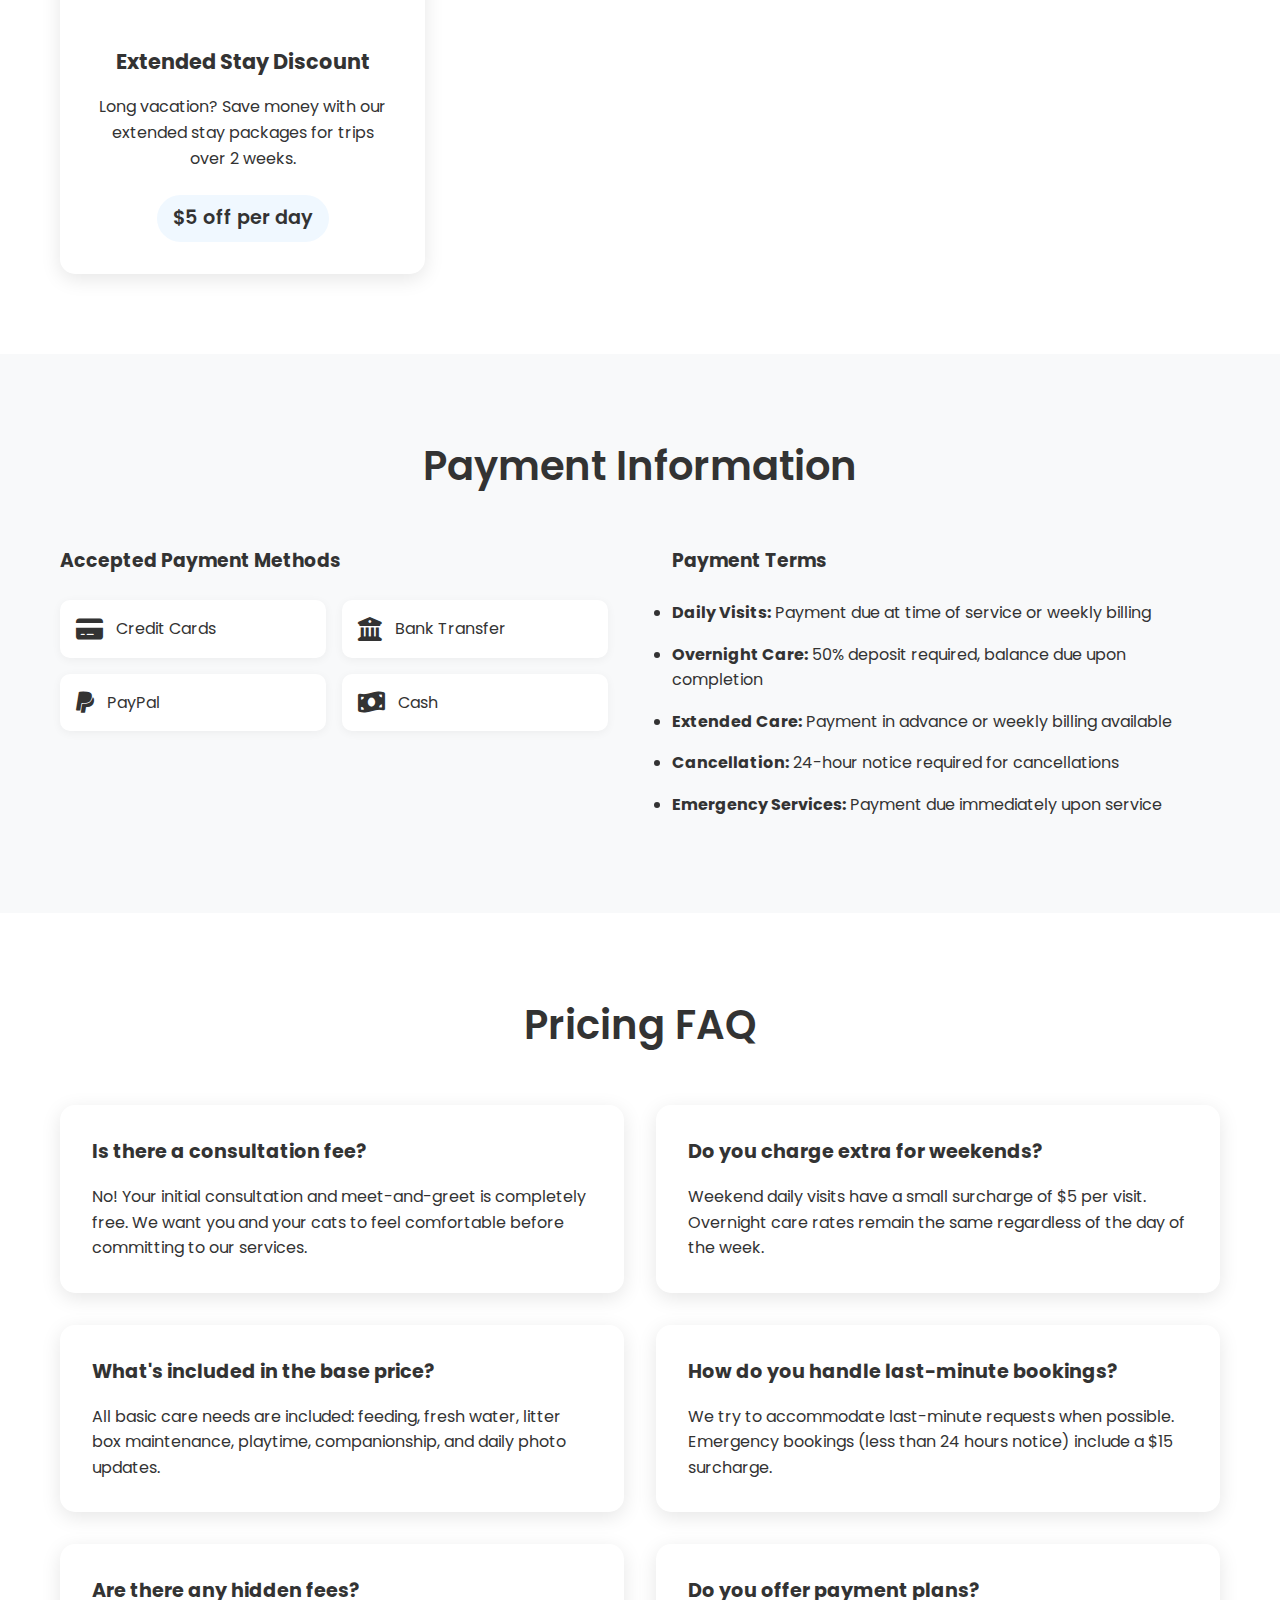
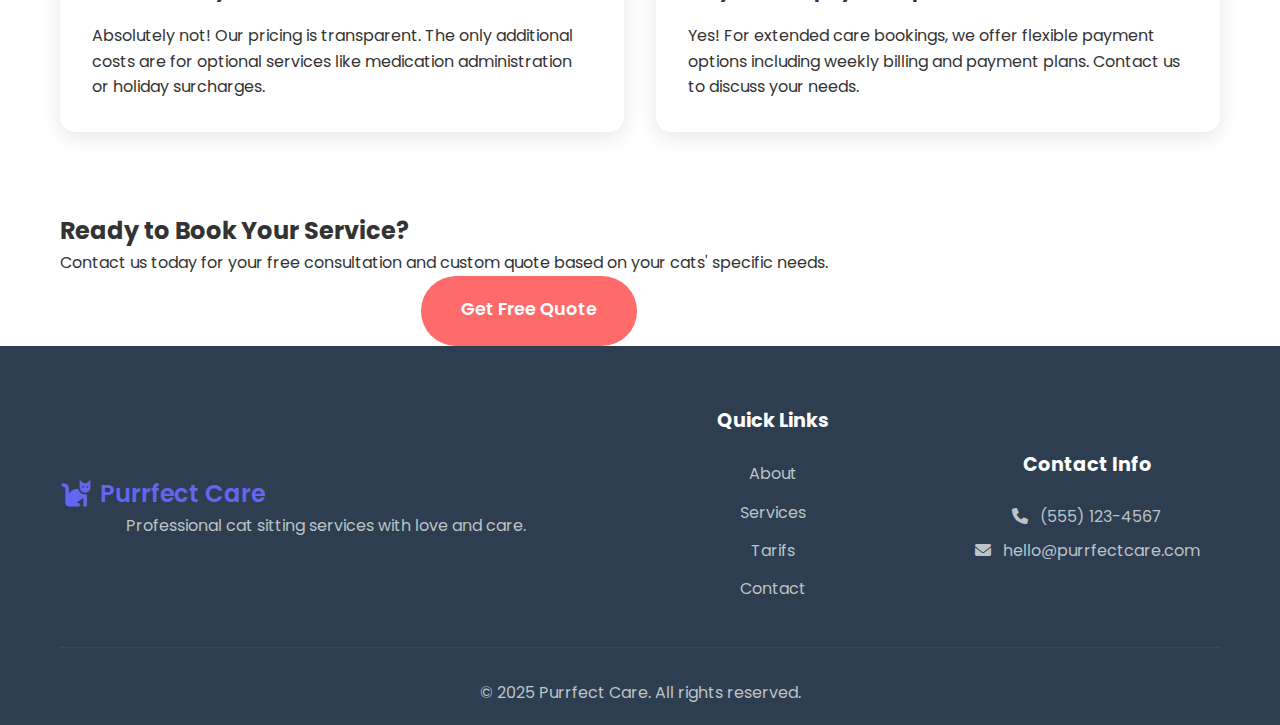
<file: tarifs.html>
<!DOCTYPE html>
<html lang="en">
<head>
    <meta charset="UTF-8">
    <meta name="viewport" content="width=device-width, initial-scale=1.0">
    <title>Tarifs - Purrfect Care</title>
    <link rel="stylesheet" href="styles.css">
    <link href="https://fonts.googleapis.com/css2?family=Poppins:wght@300;400;500;600;700&display=swap" rel="stylesheet">
    <link rel="stylesheet" href="https://cdnjs.cloudflare.com/ajax/libs/font-awesome/6.0.0/css/all.min.css">
</head>
<body>
    <!-- Navigation -->
    <nav class="navbar">
        <div class="nav-container">
            <div class="nav-logo">
                <i class="fas fa-cat"></i>
                <span>Purrfect Care</span>
            </div>
            <ul class="nav-menu">
                <li class="nav-item">
                    <a href="index.html" class="nav-link">Home</a>
                </li>
                <li class="nav-item">
                    <a href="about.html" class="nav-link">About</a>
                </li>
                <li class="nav-item">
                    <a href="services.html" class="nav-link">Services</a>
                </li>
                <li class="nav-item">
                    <a href="gallery.html" class="nav-link">Gallery</a>
                </li>
                <li class="nav-item">
                    <a href="testimonials.html" class="nav-link">Testimonials</a>
                </li>
                <li class="nav-item">
                    <a href="tarifs.html" class="nav-link active">Tarifs</a>
                </li>
                <li class="nav-item">
                    <a href="contact.html" class="nav-link">Contact</a>
                </li>
            </ul>
            <div class="nav-toggle">
                <span class="bar"></span>
                <span class="bar"></span>
                <span class="bar"></span>
            </div>
        </div>
    </nav>

    <!-- Page Header -->
    <section class="page-header">
        <div class="container">
            <h1>Tarifs & Pricing</h1>
            <p>Transparent, affordable pricing for professional cat care</p>
        </div>
    </section>

    <!-- Pricing Introduction -->
    <section class="pricing-intro">
        <div class="container">
            <div class="intro-content">
                <h2>Quality Care at Fair Prices</h2>
                <p>We believe that every cat deserves professional care, which is why we offer competitive pricing without compromising on quality. Our transparent pricing structure means no hidden fees or surprises - just honest, upfront costs for exceptional service.</p>
                
                <div class="pricing-features">
                    <div class="feature">
                        <i class="fas fa-check-circle"></i>
                        <span>No hidden fees</span>
                    </div>
                    <div class="feature">
                        <i class="fas fa-check-circle"></i>
                        <span>Free initial consultation</span>
                    </div>
                    <div class="feature">
                        <i class="fas fa-check-circle"></i>
                        <span>Flexible payment options</span>
                    </div>
                    <div class="feature">
                        <i class="fas fa-check-circle"></i>
                        <span>Discounts for regular clients</span>
                    </div>
                </div>
            </div>
        </div>
    </section>

    <!-- Main Pricing -->
    <section class="main-pricing">
        <div class="container">
            <h2 class="section-title">Service Packages</h2>
            <div class="pricing-grid">
                <div class="pricing-card">
                    <div class="card-header">
                        <h3>Daily Visits</h3>
                        <div class="price">$25<span>/visit</span></div>
                        <p class="price-description">Perfect for working professionals</p>
                    </div>
                    <div class="card-content">
                        <ul class="features-list">
                            <li><i class="fas fa-check"></i> 30-45 minute visits</li>
                            <li><i class="fas fa-check"></i> Feeding & fresh water</li>
                            <li><i class="fas fa-check"></i> Litter box cleaning</li>
                            <li><i class="fas fa-check"></i> Playtime & companionship</li>
                            <li><i class="fas fa-check"></i> Daily photo updates</li>
                            <li><i class="fas fa-check"></i> Basic home security check</li>
                        </ul>
                        <div class="additional-info">
                            <p><strong>Multiple visits:</strong> $20/visit (2+ visits per day)</p>
                            <p><strong>Weekend rate:</strong> $30/visit</p>
                        </div>
                    </div>
                    <div class="card-footer">
                        <a href="contact.html" class="btn btn-secondary">Book Now</a>
                    </div>
                </div>

                <div class="pricing-card featured">
                    <div class="popular-badge">Most Popular</div>
                    <div class="card-header">
                        <h3>Overnight Care</h3>
                        <div class="price">$75<span>/night</span></div>
                        <p class="price-description">Comprehensive overnight companionship</p>
                    </div>
                    <div class="card-content">
                        <ul class="features-list">
                            <li><i class="fas fa-check"></i> 12+ hours of care</li>
                            <li><i class="fas fa-check"></i> All daily visit services</li>
                            <li><i class="fas fa-check"></i> Overnight companionship</li>
                            <li><i class="fas fa-check"></i> Home security monitoring</li>
                            <li><i class="fas fa-check"></i> Plant watering & mail collection</li>
                            <li><i class="fas fa-check"></i> Morning & evening updates</li>
                        </ul>
                        <div class="additional-info">
                            <p><strong>Extended stays:</strong> $65/night (7+ nights)</p>
                            <p><strong>Holiday rate:</strong> $85/night</p>
                        </div>
                    </div>
                    <div class="card-footer">
                        <a href="contact.html" class="btn btn-primary">Book Now</a>
                    </div>
                </div>

                <div class="pricing-card">
                    <div class="card-header">
                        <h3>Extended Care</h3>
                        <div class="price">$60<span>/day</span></div>
                        <p class="price-description">For vacations and long trips</p>
                    </div>
                    <div class="card-content">
                        <ul class="features-list">
                            <li><i class="fas fa-check"></i> 7+ day bookings</li>
                            <li><i class="fas fa-check"></i> Multiple daily visits</li>
                            <li><i class="fas fa-check"></i> All standard services</li>
                            <li><i class="fas fa-check"></i> Detailed daily reports</li>
                            <li><i class="fas fa-check"></i> Emergency contact available</li>
                            <li><i class="fas fa-check"></i> Home maintenance included</li>
                        </ul>
                        <div class="additional-info">
                            <p><strong>Long-term:</strong> $55/day (14+ days)</p>
                            <p><strong>Multiple cats:</strong> +$10/day per additional cat</p>
                        </div>
                    </div>
                    <div class="card-footer">
                        <a href="contact.html" class="btn btn-secondary">Book Now</a>
                    </div>
                </div>
            </div>
        </div>
    </section>

    <!-- Additional Services -->
    <section class="additional-services">
        <div class="container">
            <h2 class="section-title">Additional Services</h2>
            <div class="services-pricing">
                <div class="service-row">
                    <div class="service-info">
                        <h4>Medication Administration</h4>
                        <p>Oral medications, topical treatments, and health monitoring</p>
                    </div>
                    <div class="service-price">+$5 per visit</div>
                </div>

                <div class="service-row">
                    <div class="service-info">
                        <h4>Insulin Injections</h4>
                        <p>For diabetic cats requiring insulin management</p>
                    </div>
                    <div class="service-price">+$10 per visit</div>
                </div>

                <div class="service-row">
                    <div class="service-info">
                        <h4>Special Needs Care</h4>
                        <p>Extra attention for senior cats or those with special requirements</p>
                    </div>
                    <div class="service-price">+$8 per visit</div>
                </div>

                <div class="service-row">
                    <div class="service-info">
                        <h4>Multiple Cats</h4>
                        <p>Additional cats in the same household</p>
                    </div>
                    <div class="service-price">+$5 per cat</div>
                </div>

                <div class="service-row">
                    <div class="service-info">
                        <h4>Emergency Visits</h4>
                        <p>Last-minute or urgent care requests</p>
                    </div>
                    <div class="service-price">+$15 surcharge</div>
                </div>

                <div class="service-row">
                    <div class="service-info">
                        <h4>Holiday Care</h4>
                        <p>Service during major holidays (Christmas, New Year, etc.)</p>
                    </div>
                    <div class="service-price">+$10 per visit</div>
                </div>
            </div>
        </div>
    </section>

    <!-- Discounts & Packages -->
    <section class="discounts">
        <div class="container">
            <h2 class="section-title">Discounts & Special Offers</h2>
            <div class="discounts-grid">
                <div class="discount-card">
                    <div class="discount-icon">
                        <i class="fas fa-calendar-alt"></i>
                    </div>
                    <h4>Regular Client Discount</h4>
                    <p>Book 10 visits and get the 11th visit free! Perfect for regular clients who need ongoing care.</p>
                    <div class="discount-value">Save up to $25</div>
                </div>

                <div class="discount-card">
                    <div class="discount-icon">
                        <i class="fas fa-users"></i>
                    </div>
                    <h4>Multiple Cats Discount</h4>
                    <p>Special pricing for households with 3 or more cats. The more cats, the more you save!</p>
                    <div class="discount-value">15% off additional cats</div>
                </div>

                <div class="discount-card">
                    <div class="discount-icon">
                        <i class="fas fa-heart"></i>
                    </div>
                    <h4>Senior & Rescue Discount</h4>
                    <p>Special rates for senior citizens and families with rescue cats. We support our community!</p>
                    <div class="discount-value">10% off all services</div>
                </div>

                <div class="discount-card">
                    <div class="discount-icon">
                        <i class="fas fa-clock"></i>
                    </div>
                    <h4>Extended Stay Discount</h4>
                    <p>Long vacation? Save money with our extended stay packages for trips over 2 weeks.</p>
                    <div class="discount-value">$5 off per day</div>
                </div>
            </div>
        </div>
    </section>

    <!-- Payment Information -->
    <section class="payment-info">
        <div class="container">
            <h2 class="section-title">Payment Information</h2>
            <div class="payment-content">
                <div class="payment-methods">
                    <h3>Accepted Payment Methods</h3>
                    <div class="methods-grid">
                        <div class="method-item">
                            <i class="fas fa-credit-card"></i>
                            <span>Credit Cards</span>
                        </div>
                        <div class="method-item">
                            <i class="fas fa-university"></i>
                            <span>Bank Transfer</span>
                        </div>
                        <div class="method-item">
                            <i class="fab fa-paypal"></i>
                            <span>PayPal</span>
                        </div>
                        <div class="method-item">
                            <i class="fas fa-money-bill-wave"></i>
                            <span>Cash</span>
                        </div>
                    </div>
                </div>

                <div class="payment-terms">
                    <h3>Payment Terms</h3>
                    <ul>
                        <li><strong>Daily Visits:</strong> Payment due at time of service or weekly billing</li>
                        <li><strong>Overnight Care:</strong> 50% deposit required, balance due upon completion</li>
                        <li><strong>Extended Care:</strong> Payment in advance or weekly billing available</li>
                        <li><strong>Cancellation:</strong> 24-hour notice required for cancellations</li>
                        <li><strong>Emergency Services:</strong> Payment due immediately upon service</li>
                    </ul>
                </div>
            </div>
        </div>
    </section>

    <!-- FAQ Pricing -->
    <section class="pricing-faq">
        <div class="container">
            <h2 class="section-title">Pricing FAQ</h2>
            <div class="faq-grid">
                <div class="faq-item">
                    <h4>Is there a consultation fee?</h4>
                    <p>No! Your initial consultation and meet-and-greet is completely free. We want you and your cats to feel comfortable before committing to our services.</p>
                </div>

                <div class="faq-item">
                    <h4>Do you charge extra for weekends?</h4>
                    <p>Weekend daily visits have a small surcharge of $5 per visit. Overnight care rates remain the same regardless of the day of the week.</p>
                </div>

                <div class="faq-item">
                    <h4>What's included in the base price?</h4>
                    <p>All basic care needs are included: feeding, fresh water, litter box maintenance, playtime, companionship, and daily photo updates.</p>
                </div>

                <div class="faq-item">
                    <h4>How do you handle last-minute bookings?</h4>
                    <p>We try to accommodate last-minute requests when possible. Emergency bookings (less than 24 hours notice) include a $15 surcharge.</p>
                </div>

                <div class="faq-item">
                    <h4>Are there any hidden fees?</h4>
                    <p>Absolutely not! Our pricing is transparent. The only additional costs are for optional services like medication administration or holiday surcharges.</p>
                </div>

                <div class="faq-item">
                    <h4>Do you offer payment plans?</h4>
                    <p>Yes! For extended care bookings, we offer flexible payment options including weekly billing and payment plans. Contact us to discuss your needs.</p>
                </div>
            </div>
        </div>
    </section>

    <!-- CTA Section -->
    <section class="cta">
        <div class="container">
            <div class="cta-content">
                <h2>Ready to Book Your Service?</h2>
                <p>Contact us today for your free consultation and custom quote based on your cats' specific needs.</p>
                <div class="cta-buttons">
                    <a href="contact.html" class="btn btn-primary btn-large">Get Free Quote</a>
                    <a href="services.html" class="btn btn-secondary btn-large">View Services</a>
                </div>
            </div>
        </div>
    </section>

    <!-- Footer -->
    <footer class="footer">
        <div class="container">
            <div class="footer-content">
                <div class="footer-section">
                    <div class="footer-logo">
                        <i class="fas fa-cat"></i>
                        <span>Purrfect Care</span>
                    </div>
                    <p>Professional cat sitting services with love and care.</p>
                </div>
                <div class="footer-section">
                    <h4>Quick Links</h4>
                    <ul>
                        <li><a href="about.html">About</a></li>
                        <li><a href="services.html">Services</a></li>
                        <li><a href="tarifs.html">Tarifs</a></li>
                        <li><a href="contact.html">Contact</a></li>
                    </ul>
                </div>
                <div class="footer-section">
                    <h4>Contact Info</h4>
                    <p><i class="fas fa-phone"></i> (555) 123-4567</p>
                    <p><i class="fas fa-envelope"></i> hello@purrfectcare.com</p>
                </div>
            </div>
            <div class="footer-bottom">
                <p>&copy; 2025 Purrfect Care. All rights reserved.</p>
            </div>
        </div>
    </footer>

    <script src="script.js"></script>
</body>
</html>
</file>
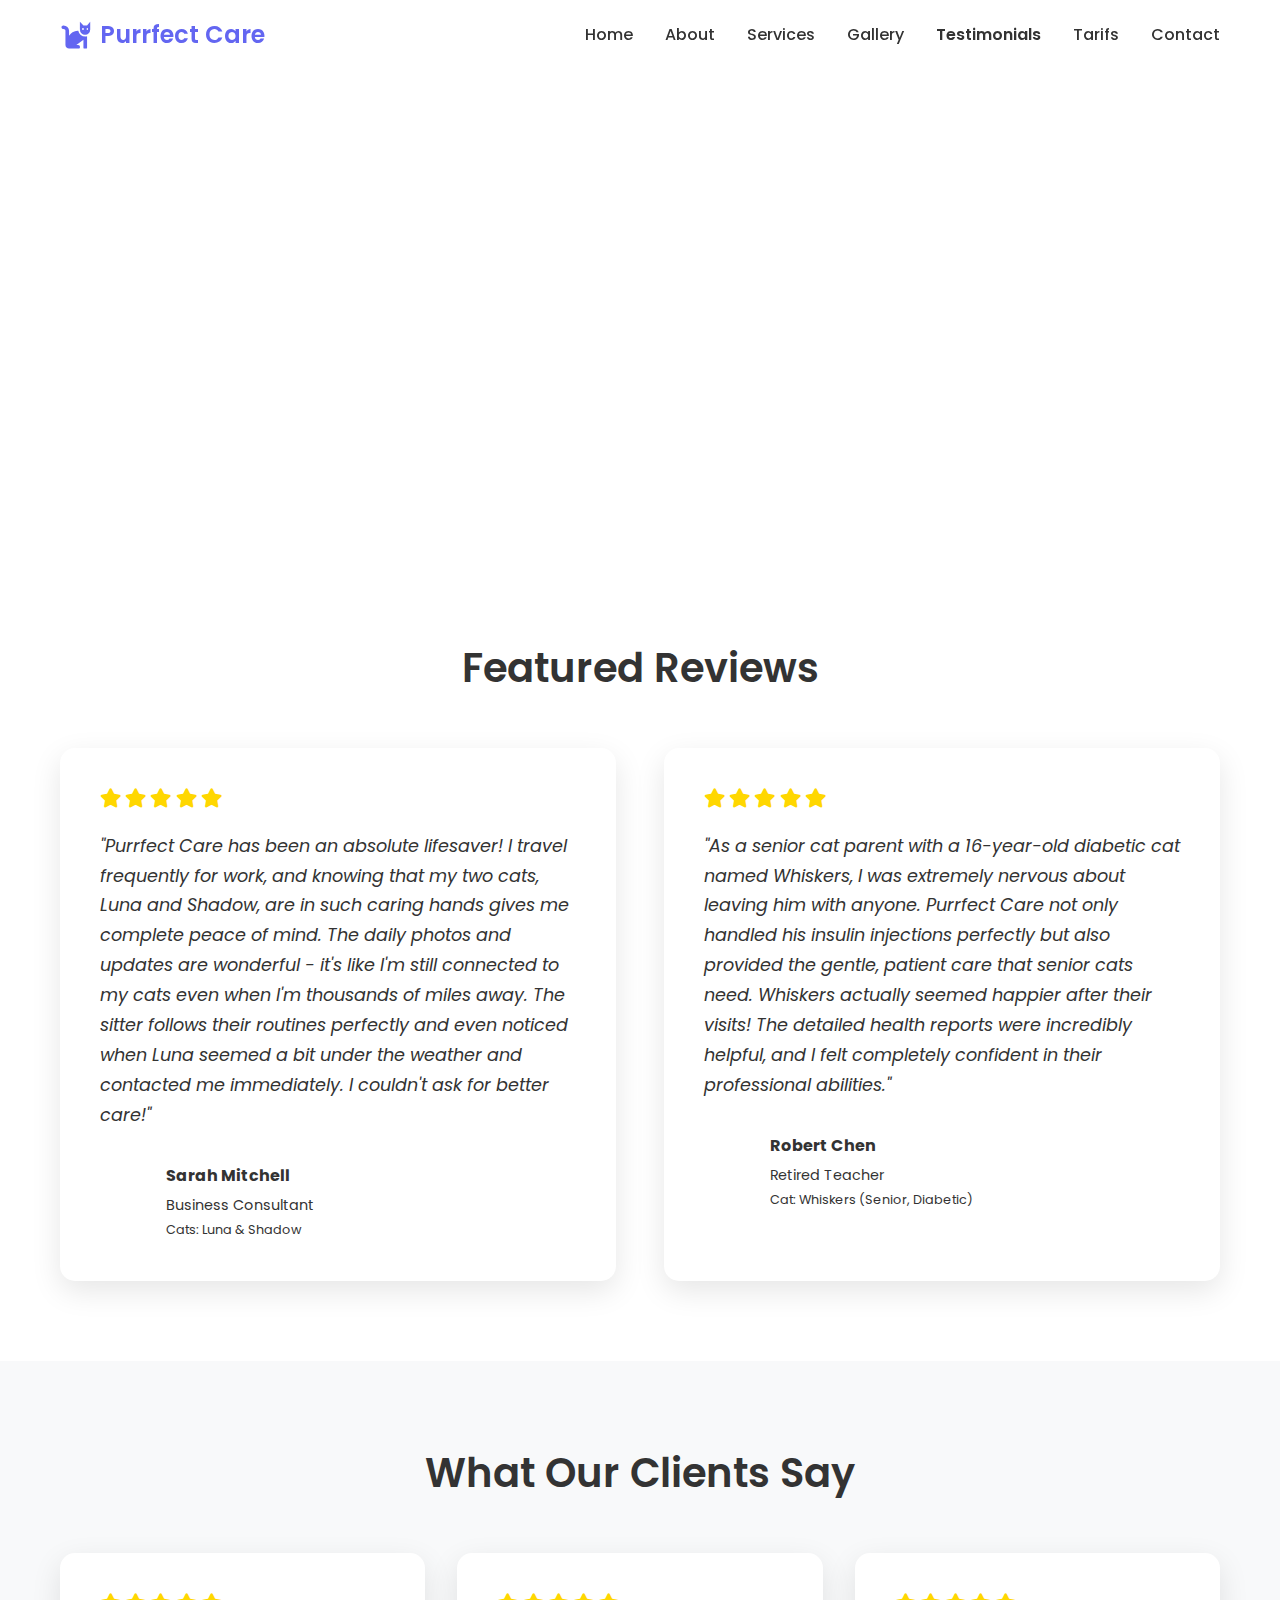
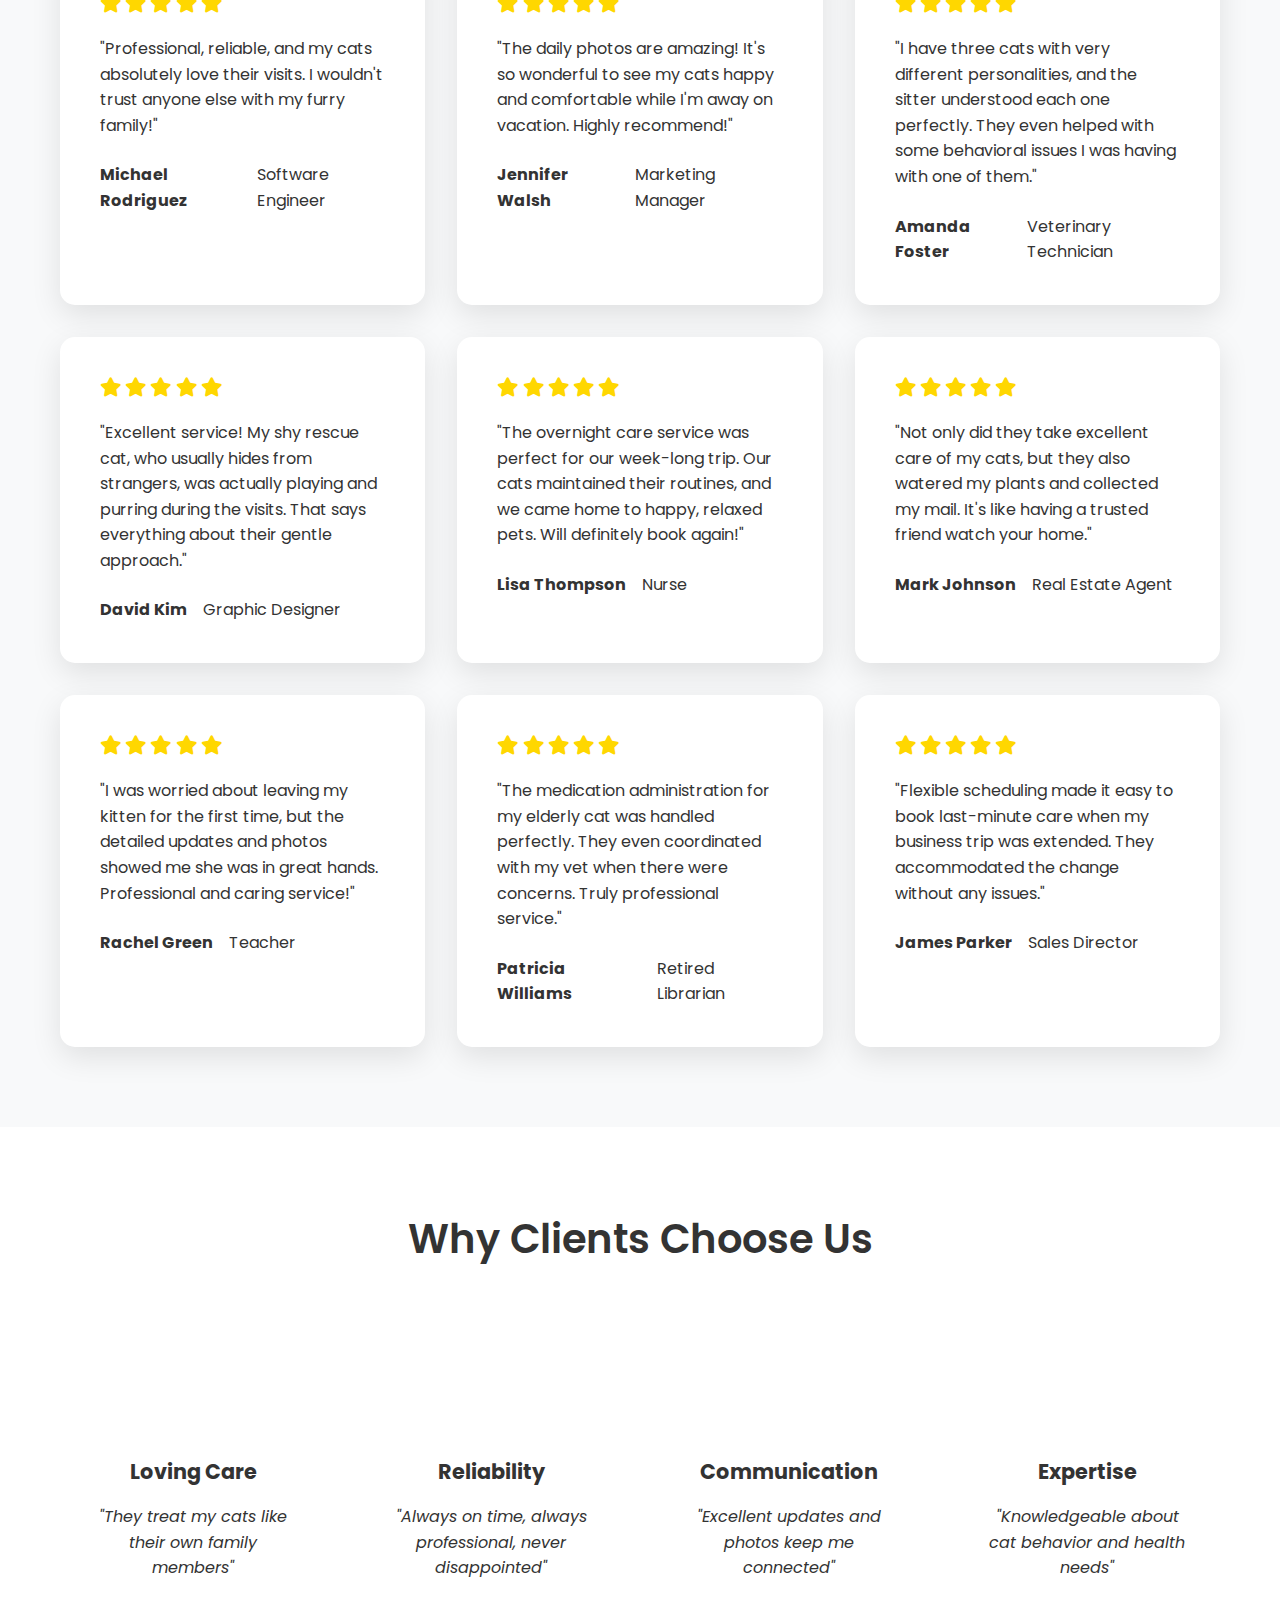
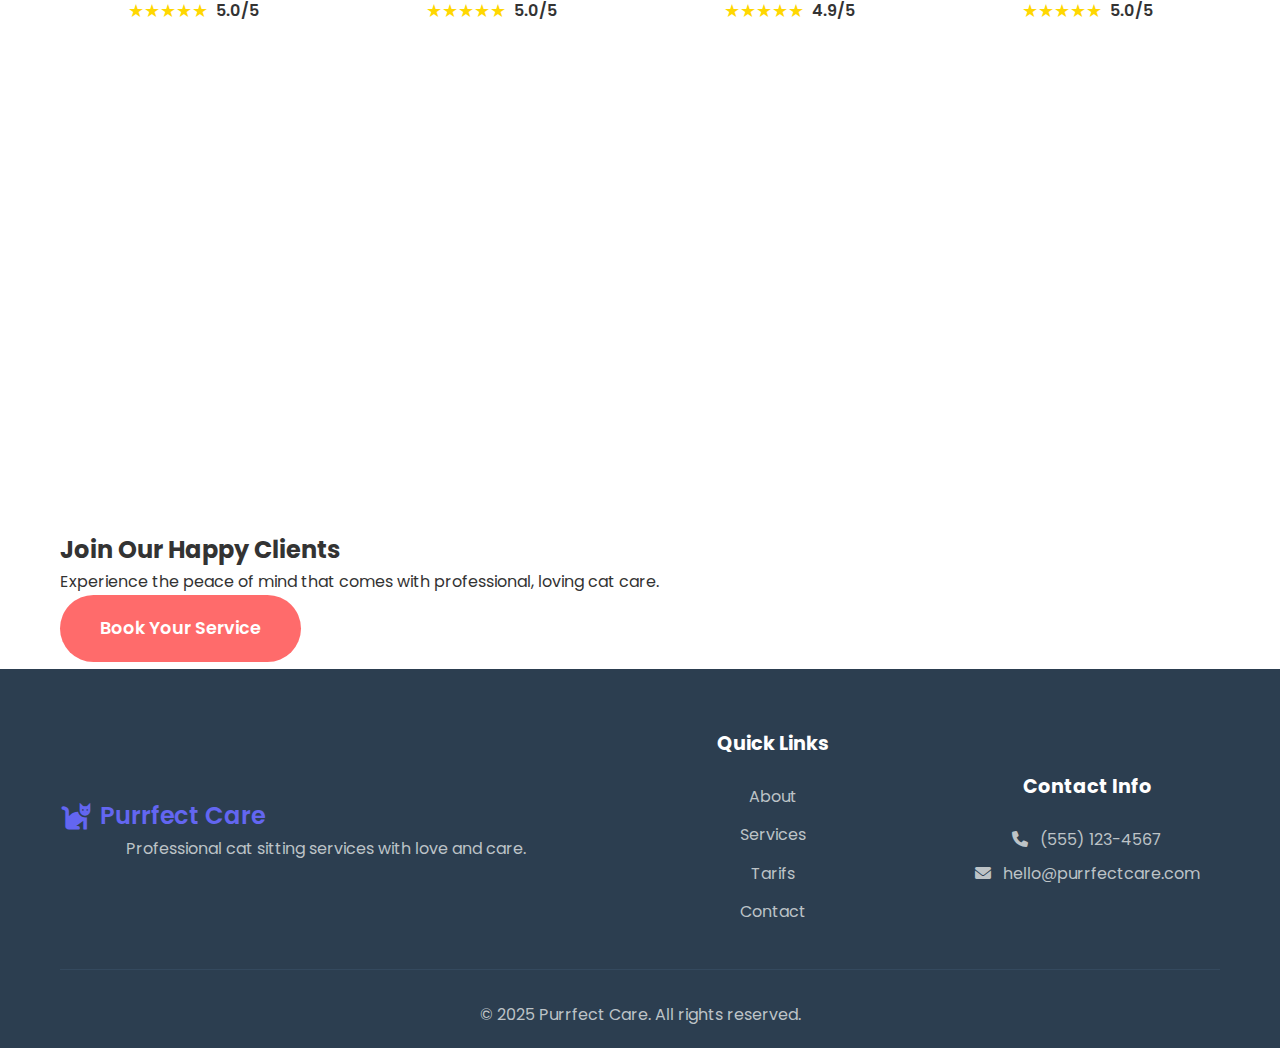
<file: testimonials.html>
<!DOCTYPE html>
<html lang="en">
<head>
    <meta charset="UTF-8">
    <meta name="viewport" content="width=device-width, initial-scale=1.0">
    <title>Testimonials - Purrfect Care</title>
    <link rel="stylesheet" href="styles.css">
    <link href="https://fonts.googleapis.com/css2?family=Poppins:wght@300;400;500;600;700&display=swap" rel="stylesheet">
    <link rel="stylesheet" href="https://cdnjs.cloudflare.com/ajax/libs/font-awesome/6.0.0/css/all.min.css">
</head>
<body>
    <!-- Navigation -->
    <nav class="navbar">
        <div class="nav-container">
            <div class="nav-logo">
                <i class="fas fa-cat"></i>
                <span>Purrfect Care</span>
            </div>
            <ul class="nav-menu">
                <li class="nav-item">
                    <a href="index.html" class="nav-link">Home</a>
                </li>
                <li class="nav-item">
                    <a href="about.html" class="nav-link">About</a>
                </li>
                <li class="nav-item">
                    <a href="services.html" class="nav-link">Services</a>
                </li>
                <li class="nav-item">
                    <a href="gallery.html" class="nav-link">Gallery</a>
                </li>
                <li class="nav-item">
                    <a href="testimonials.html" class="nav-link active">Testimonials</a>
                </li>
                <li class="nav-item">
                    <a href="tarifs.html" class="nav-link">Tarifs</a>
                </li>
                <li class="nav-item">
                    <a href="contact.html" class="nav-link">Contact</a>
                </li>
            </ul>
            <div class="nav-toggle">
                <span class="bar"></span>
                <span class="bar"></span>
                <span class="bar"></span>
            </div>
        </div>
    </nav>

    <!-- Page Header -->
    <section class="page-header">
        <div class="container">
            <h1>Client Testimonials</h1>
            <p>What our happy clients say about Purrfect Care</p>
        </div>
    </section>

    <!-- Stats Section -->
    <section class="stats">
        <div class="container">
            <div class="stats-grid">
                <div class="stat-item">
                    <div class="stat-number">100+</div>
                    <div class="stat-label">Happy Clients</div>
                </div>
                <div class="stat-item">
                    <div class="stat-number">500+</div>
                    <div class="stat-label">Cats Cared For</div>
                </div>
                <div class="stat-item">
                    <div class="stat-number">5★</div>
                    <div class="stat-label">Average Rating</div>
                </div>
                <div class="stat-item">
                    <div class="stat-number">98%</div>
                    <div class="stat-label">Return Clients</div>
                </div>
            </div>
        </div>
    </section>

    <!-- Featured Testimonials -->
    <section class="featured-testimonials">
        <div class="container">
            <h2 class="section-title">Featured Reviews</h2>
            <div class="testimonials-grid">
                <div class="testimonial-card featured">
                    <div class="stars">
                        <i class="fas fa-star"></i>
                        <i class="fas fa-star"></i>
                        <i class="fas fa-star"></i>
                        <i class="fas fa-star"></i>
                        <i class="fas fa-star"></i>
                    </div>
                    <blockquote>
                        "Purrfect Care has been an absolute lifesaver! I travel frequently for work, and knowing that my two cats, Luna and Shadow, are in such caring hands gives me complete peace of mind. The daily photos and updates are wonderful - it's like I'm still connected to my cats even when I'm thousands of miles away. The sitter follows their routines perfectly and even noticed when Luna seemed a bit under the weather and contacted me immediately. I couldn't ask for better care!"
                    </blockquote>
                    <div class="client-info">
                        <div class="client-avatar">
                            <i class="fas fa-user"></i>
                        </div>
                        <div class="client-details">
                            <strong>Sarah Mitchell</strong>
                            <span>Business Consultant</span>
                            <div class="client-cats">Cats: Luna & Shadow</div>
                        </div>
                    </div>
                </div>

                <div class="testimonial-card featured">
                    <div class="stars">
                        <i class="fas fa-star"></i>
                        <i class="fas fa-star"></i>
                        <i class="fas fa-star"></i>
                        <i class="fas fa-star"></i>
                        <i class="fas fa-star"></i>
                    </div>
                    <blockquote>
                        "As a senior cat parent with a 16-year-old diabetic cat named Whiskers, I was extremely nervous about leaving him with anyone. Purrfect Care not only handled his insulin injections perfectly but also provided the gentle, patient care that senior cats need. Whiskers actually seemed happier after their visits! The detailed health reports were incredibly helpful, and I felt completely confident in their professional abilities."
                    </blockquote>
                    <div class="client-info">
                        <div class="client-avatar">
                            <i class="fas fa-user"></i>
                        </div>
                        <div class="client-details">
                            <strong>Robert Chen</strong>
                            <span>Retired Teacher</span>
                            <div class="client-cats">Cat: Whiskers (Senior, Diabetic)</div>
                        </div>
                    </div>
                </div>
            </div>
        </div>
    </section>

    <!-- All Testimonials -->
    <section class="all-testimonials">
        <div class="container">
            <h2 class="section-title">What Our Clients Say</h2>
            <div class="testimonials-masonry">
                <div class="testimonial-card">
                    <div class="stars">
                        <i class="fas fa-star"></i>
                        <i class="fas fa-star"></i>
                        <i class="fas fa-star"></i>
                        <i class="fas fa-star"></i>
                        <i class="fas fa-star"></i>
                    </div>
                    <p>"Professional, reliable, and my cats absolutely love their visits. I wouldn't trust anyone else with my furry family!"</p>
                    <div class="client-info">
                        <strong>Michael Rodriguez</strong>
                        <span>Software Engineer</span>
                    </div>
                </div>

                <div class="testimonial-card">
                    <div class="stars">
                        <i class="fas fa-star"></i>
                        <i class="fas fa-star"></i>
                        <i class="fas fa-star"></i>
                        <i class="fas fa-star"></i>
                        <i class="fas fa-star"></i>
                    </div>
                    <p>"The daily photos are amazing! It's so wonderful to see my cats happy and comfortable while I'm away on vacation. Highly recommend!"</p>
                    <div class="client-info">
                        <strong>Jennifer Walsh</strong>
                        <span>Marketing Manager</span>
                    </div>
                </div>

                <div class="testimonial-card">
                    <div class="stars">
                        <i class="fas fa-star"></i>
                        <i class="fas fa-star"></i>
                        <i class="fas fa-star"></i>
                        <i class="fas fa-star"></i>
                        <i class="fas fa-star"></i>
                    </div>
                    <p>"I have three cats with very different personalities, and the sitter understood each one perfectly. They even helped with some behavioral issues I was having with one of them."</p>
                    <div class="client-info">
                        <strong>Amanda Foster</strong>
                        <span>Veterinary Technician</span>
                    </div>
                </div>

                <div class="testimonial-card">
                    <div class="stars">
                        <i class="fas fa-star"></i>
                        <i class="fas fa-star"></i>
                        <i class="fas fa-star"></i>
                        <i class="fas fa-star"></i>
                        <i class="fas fa-star"></i>
                    </div>
                    <p>"Excellent service! My shy rescue cat, who usually hides from strangers, was actually playing and purring during the visits. That says everything about their gentle approach."</p>
                    <div class="client-info">
                        <strong>David Kim</strong>
                        <span>Graphic Designer</span>
                    </div>
                </div>

                <div class="testimonial-card">
                    <div class="stars">
                        <i class="fas fa-star"></i>
                        <i class="fas fa-star"></i>
                        <i class="fas fa-star"></i>
                        <i class="fas fa-star"></i>
                        <i class="fas fa-star"></i>
                    </div>
                    <p>"The overnight care service was perfect for our week-long trip. Our cats maintained their routines, and we came home to happy, relaxed pets. Will definitely book again!"</p>
                    <div class="client-info">
                        <strong>Lisa Thompson</strong>
                        <span>Nurse</span>
                    </div>
                </div>

                <div class="testimonial-card">
                    <div class="stars">
                        <i class="fas fa-star"></i>
                        <i class="fas fa-star"></i>
                        <i class="fas fa-star"></i>
                        <i class="fas fa-star"></i>
                        <i class="fas fa-star"></i>
                    </div>
                    <p>"Not only did they take excellent care of my cats, but they also watered my plants and collected my mail. It's like having a trusted friend watch your home."</p>
                    <div class="client-info">
                        <strong>Mark Johnson</strong>
                        <span>Real Estate Agent</span>
                    </div>
                </div>

                <div class="testimonial-card">
                    <div class="stars">
                        <i class="fas fa-star"></i>
                        <i class="fas fa-star"></i>
                        <i class="fas fa-star"></i>
                        <i class="fas fa-star"></i>
                        <i class="fas fa-star"></i>
                    </div>
                    <p>"I was worried about leaving my kitten for the first time, but the detailed updates and photos showed me she was in great hands. Professional and caring service!"</p>
                    <div class="client-info">
                        <strong>Rachel Green</strong>
                        <span>Teacher</span>
                    </div>
                </div>

                <div class="testimonial-card">
                    <div class="stars">
                        <i class="fas fa-star"></i>
                        <i class="fas fa-star"></i>
                        <i class="fas fa-star"></i>
                        <i class="fas fa-star"></i>
                        <i class="fas fa-star"></i>
                    </div>
                    <p>"The medication administration for my elderly cat was handled perfectly. They even coordinated with my vet when there were concerns. Truly professional service."</p>
                    <div class="client-info">
                        <strong>Patricia Williams</strong>
                        <span>Retired Librarian</span>
                    </div>
                </div>

                <div class="testimonial-card">
                    <div class="stars">
                        <i class="fas fa-star"></i>
                        <i class="fas fa-star"></i>
                        <i class="fas fa-star"></i>
                        <i class="fas fa-star"></i>
                        <i class="fas fa-star"></i>
                    </div>
                    <p>"Flexible scheduling made it easy to book last-minute care when my business trip was extended. They accommodated the change without any issues."</p>
                    <div class="client-info">
                        <strong>James Parker</strong>
                        <span>Sales Director</span>
                    </div>
                </div>
            </div>
        </div>
    </section>

    <!-- Review Categories -->
    <section class="review-categories">
        <div class="container">
            <h2 class="section-title">Why Clients Choose Us</h2>
            <div class="categories-grid">
                <div class="category-item">
                    <div class="category-icon">
                        <i class="fas fa-heart"></i>
                    </div>
                    <h4>Loving Care</h4>
                    <p>"They treat my cats like their own family members"</p>
                    <div class="category-rating">
                        <span class="rating-stars">★★★★★</span>
                        <span class="rating-text">5.0/5</span>
                    </div>
                </div>

                <div class="category-item">
                    <div class="category-icon">
                        <i class="fas fa-shield-alt"></i>
                    </div>
                    <h4>Reliability</h4>
                    <p>"Always on time, always professional, never disappointed"</p>
                    <div class="category-rating">
                        <span class="rating-stars">★★★★★</span>
                        <span class="rating-text">5.0/5</span>
                    </div>
                </div>

                <div class="category-item">
                    <div class="category-icon">
                        <i class="fas fa-comments"></i>
                    </div>
                    <h4>Communication</h4>
                    <p>"Excellent updates and photos keep me connected"</p>
                    <div class="category-rating">
                        <span class="rating-stars">★★★★★</span>
                        <span class="rating-text">4.9/5</span>
                    </div>
                </div>

                <div class="category-item">
                    <div class="category-icon">
                        <i class="fas fa-graduation-cap"></i>
                    </div>
                    <h4>Expertise</h4>
                    <p>"Knowledgeable about cat behavior and health needs"</p>
                    <div class="category-rating">
                        <span class="rating-stars">★★★★★</span>
                        <span class="rating-text">5.0/5</span>
                    </div>
                </div>
            </div>
        </div>
    </section>

    <!-- Leave a Review -->
    <section class="leave-review">
        <div class="container">
            <div class="review-content">
                <h2>Share Your Experience</h2>
                <p>We'd love to hear about your experience with Purrfect Care! Your feedback helps us continue to provide the best possible service for cats and their families.</p>
                <div class="review-platforms">
                    <a href="#" class="platform-link">
                        <i class="fab fa-google"></i>
                        <span>Review on Google</span>
                    </a>
                    <a href="#" class="platform-link">
                        <i class="fab fa-facebook"></i>
                        <span>Review on Facebook</span>
                    </a>
                    <a href="#" class="platform-link">
                        <i class="fas fa-star"></i>
                        <span>Leave a Review</span>
                    </a>
                </div>
            </div>
        </div>
    </section>

    <!-- CTA Section -->
    <section class="cta">
        <div class="container">
            <div class="cta-content">
                <h2>Join Our Happy Clients</h2>
                <p>Experience the peace of mind that comes with professional, loving cat care.</p>
                <a href="contact.html" class="btn btn-primary btn-large">Book Your Service</a>
            </div>
        </div>
    </section>

    <!-- Footer -->
    <footer class="footer">
        <div class="container">
            <div class="footer-content">
                <div class="footer-section">
                    <div class="footer-logo">
                        <i class="fas fa-cat"></i>
                        <span>Purrfect Care</span>
                    </div>
                    <p>Professional cat sitting services with love and care.</p>
                </div>
                <div class="footer-section">
                    <h4>Quick Links</h4>
                    <ul>
                        <li><a href="about.html">About</a></li>
                        <li><a href="services.html">Services</a></li>
                        <li><a href="tarifs.html">Tarifs</a></li>
                        <li><a href="contact.html">Contact</a></li>
                    </ul>
                </div>
                <div class="footer-section">
                    <h4>Contact Info</h4>
                    <p><i class="fas fa-phone"></i> (555) 123-4567</p>
                    <p><i class="fas fa-envelope"></i> hello@purrfectcare.com</p>
                </div>
            </div>
            <div class="footer-bottom">
                <p>&copy; 2025 Purrfect Care. All rights reserved.</p>
            </div>
        </div>
    </footer>

    <script src="script.js"></script>
</body>
</html>
</file>
<file: styles.css>
/* Reset and Base Styles */
* {
    margin: 0;
    padding: 0;
    box-sizing: border-box;
}

body {
    font-family: 'Poppins', sans-serif;
    line-height: 1.6;
    color: #333;
    overflow-x: hidden;
}

.container {
    max-width: 1200px;
    margin: 0 auto;
    padding: 0 20px;
}

/* Navigation */
.navbar {
    position: fixed;
    top: 0;
    width: 100%;
    background: rgba(255, 255, 255, 0.95);
    backdrop-filter: blur(10px);
    z-index: 1000;
    padding: 1rem 0;
    transition: all 0.3s ease;
}

.nav-container {
    max-width: 1200px;
    margin: 0 auto;
    padding: 0 20px;
    display: flex;
    justify-content: space-between;
    align-items: center;
}

.nav-logo {
    display: flex;
    align-items: center;
    font-size: 1.5rem;
    font-weight: 600;
    color: #6366f1;
}

.nav-logo i {
    margin-right: 0.5rem;
    font-size: 1.8rem;
}

.nav-menu {
    display: flex;
    list-style: none;
    gap: 2rem;
}

.nav-link {
    text-decoration: none;
    color: #333;
    font-weight: 500;
    transition: color 0.3s ease;
    position: relative;
}

.nav-link:hover {
    color: #6366f1;
}

.nav-link::after {
    content: '';
    position: absolute;
    bottom: -5px;
    left: 0;
    width: 0;
    height: 2px;
    background: #6366f1;
    transition: width 0.3s ease;
}

.nav-link:hover::after {
    width: 100%;
}

.nav-toggle {
    display: none;
    flex-direction: column;
    cursor: pointer;
}

.bar {
    width: 25px;
    height: 3px;
    background: #333;
    margin: 3px 0;
    transition: 0.3s;
}

/* Hero Section */
.hero {
    min-height: 100vh;
    display: flex;
    align-items: center;
    background: linear-gradient(135deg, #667eea 0%, #764ba2 100%);
    color: white;
    padding-top: 80px;
}

.hero-content {
    max-width: 1200px;
    margin: 0 auto;
    padding: 0 20px;
    display: grid;
    grid-template-columns: 1fr 1fr;
    gap: 4rem;
    align-items: center;
}

.hero-text h1 {
    font-size: 3.5rem;
    font-weight: 700;
    margin-bottom: 1.5rem;
    line-height: 1.2;
    max-width: 600px; /* Ensure text doesn't overflow */
    overflow-wrap: break-word; /* Break long words */
}

.hero-text p {
    font-size: 1.2rem;
    margin-bottom: 2rem;
    opacity: 0.9;
}

.hero-buttons {
    display: flex;
    gap: 1rem;
    flex-wrap: wrap;
}

.btn {
    padding: 1rem 2rem;
    border: none;
    border-radius: 50px;
    font-weight: 600;
    text-decoration: none;
    display: inline-block;
    transition: all 0.3s ease;
    cursor: pointer;
    font-size: 1rem;
}

.btn-primary {
    background: #ff6b6b;
    color: white;
}

.btn-primary:hover {
    background: #ff5252;
    transform: translateY(-2px);
    box-shadow: 0 10px 20px rgba(255, 107, 107, 0.3);
}

.btn-secondary {
    background: transparent;
    color: white;
    border: 2px solid white;
}

.btn-secondary:hover {
    background: white;
    color: #667eea;
    transform: translateY(-2px);
}

.hero-image {
    text-align: center;
}

.hero-image img {
    width: 100%;
    max-width: 500px;
    border-radius: 20px;
    box-shadow: 0 20px 40px rgba(0, 0, 0, 0.2);
    transition: transform 0.3s ease;
}

.hero-image img:hover {
    transform: scale(1.05);
}

/* Services Section */
.services {
    padding: 5rem 0;
    background: #f8fafc;
}

.section-title {
    text-align: center;
    font-size: 2.5rem;
    font-weight: 600;
    margin-bottom: 3rem;
    color: #333;
}

.services-grid {
    display: grid;
    grid-template-columns: repeat(auto-fit, minmax(300px, 1fr));
    gap: 2rem;
}

.service-card {
    background: white;
    padding: 2rem;
    border-radius: 15px;
    text-align: center;
    box-shadow: 0 5px 15px rgba(0, 0, 0, 0.1);
    transition: all 0.3s ease;
}

.service-card:hover {
    transform: translateY(-10px);
    box-shadow: 0 15px 30px rgba(0, 0, 0, 0.15);
}

.service-icon {
    width: 80px;
    height: 80px;
    background: linear-gradient(135deg, #6366f1, #8b5cf6);
    border-radius: 50%;
    display: flex;
    align-items: center;
    justify-content: center;
    margin: 0 auto 1.5rem;
    color: white;
    font-size: 2rem;
}

.service-card h3 {
    font-size: 1.3rem;
    font-weight: 600;
    margin-bottom: 1rem;
    color: #333;
}

.service-card p {
    color: #666;
    line-height: 1.6;
}

/* About Section */
.about {
    padding: 5rem 0;
    background: white;
}

.about-content {
    display: grid;
    grid-template-columns: 1fr 1fr;
    gap: 4rem;
    align-items: center;
}

.about-text h2 {
    font-size: 2.5rem;
    font-weight: 600;
    margin-bottom: 1.5rem;
    color: #333;
}

.about-text p {
    font-size: 1.1rem;
    color: #666;
    margin-bottom: 2rem;
    line-height: 1.7;
}

.features {
    display: grid;
    grid-template-columns: 1fr 1fr;
    gap: 1rem;
}

.feature {
    display: flex;
    align-items: center;
    gap: 0.5rem;
}

.feature i {
    color: #10b981;
    font-size: 1.2rem;
}

.feature span {
    font-weight: 500;
    color: #333;
}

.about-image img {
    width: 100%;
    border-radius: 15px;
    box-shadow: 0 10px 30px rgba(0, 0, 0, 0.1);
}

/* Pricing Section */
.pricing {
    padding: 5rem 0;
    background: #f8fafc;
}

.pricing-grid {
    display: grid;
    grid-template-columns: repeat(auto-fit, minmax(300px, 1fr));
    gap: 2rem;
    max-width: 1000px;
    margin: 0 auto;
}

.pricing-card {
    background: white;
    padding: 2.5rem 2rem;
    border-radius: 15px;
    text-align: center;
    box-shadow: 0 5px 15px rgba(0, 0, 0, 0.1);
    transition: all 0.3s ease;
    position: relative;
}

.pricing-card.featured {
    transform: scale(1.05);
    border: 3px solid #6366f1;
}

.pricing-card.featured::before {
    content: 'Most Popular';
    position: absolute;
    top: -15px;
    left: 50%;
    transform: translateX(-50%);
    background: #6366f1;
    color: white;
    padding: 0.5rem 1.5rem;
    border-radius: 20px;
    font-size: 0.9rem;
    font-weight: 600;
}

.pricing-card:hover {
    transform: translateY(-10px);
    box-shadow: 0 15px 30px rgba(0, 0, 0, 0.15);
}

.pricing-card.featured:hover {
    transform: scale(1.05) translateY(-10px);
}

.pricing-card h3 {
    font-size: 1.5rem;
    font-weight: 600;
    margin-bottom: 1rem;
    color: #333;
}

.price {
    font-size: 3rem;
    font-weight: 700;
    color: #6366f1;
    margin-bottom: 1.5rem;
}

.price span {
    font-size: 1rem;
    color: #666;
    font-weight: 400;
}

.pricing-card ul {
    list-style: none;
    text-align: left;
}

.pricing-card li {
    padding: 0.5rem 0;
    color: #666;
    position: relative;
    padding-left: 1.5rem;
}

.pricing-card li::before {
    content: '✓';
    position: absolute;
    left: 0;
    color: #10b981;
    font-weight: bold;
}

/* Contact Section */
.contact {
    padding: 5rem 0;
    background: white;
}

.contact-content {
    display: grid;
    grid-template-columns: 1fr 1fr;
    gap: 4rem;
}

.contact-info h3 {
    font-size: 1.5rem;
    font-weight: 600;
    margin-bottom: 2rem;
    color: #333;
}

.contact-item {
    display: flex;
    align-items: center;
    gap: 1rem;
    margin-bottom: 1.5rem;
}

.contact-item i {
    width: 40px;
    height: 40px;
    background: #6366f1;
    color: white;
    border-radius: 50%;
    display: flex;
    align-items: center;
    justify-content: center;
}

.social-links {
    display: flex;
    gap: 1rem;
    margin-top: 2rem;
}

.social-links a {
    width: 40px;
    height: 40px;
    background: #6366f1;
    color: white;
    border-radius: 50%;
    display: flex;
    align-items: center;
    justify-content: center;
    text-decoration: none;
    transition: all 0.3s ease;
}

.social-links a:hover {
    background: #5855eb;
    transform: translateY(-2px);
}

.contact-form {
    background: #f8fafc;
    padding: 2rem;
    border-radius: 15px;
}

.form-group {
    margin-bottom: 1.5rem;
}

.form-group input,
.form-group textarea {
    width: 100%;
    padding: 1rem;
    border: 2px solid #e2e8f0;
    border-radius: 10px;
    font-size: 1rem;
    transition: border-color 0.3s ease;
    font-family: inherit;
}

.form-group input:focus,
.form-group textarea:focus {
    outline: none;
    border-color: #6366f1;
}

.form-group textarea {
    resize: vertical;
    min-height: 120px;
}

/* Footer */
.footer {
    background: #1f2937;
    color: white;
    padding: 2rem 0;
    text-align: center;
}

.footer-content {
    display: flex;
    flex-direction: column;
    align-items: center;
    gap: 1rem;
}

.footer-logo {
    display: flex;
    align-items: center;
    font-size: 1.5rem;
    font-weight: 600;
    color: #6366f1;
}

.footer-logo i {
    margin-right: 0.5rem;
    font-size: 1.8rem;
}

/* Responsive Design */
@media (max-width: 768px) {
    .nav-menu {
        position: fixed;
        left: -100%;
        top: 70px;
        flex-direction: column;
        background-color: white;
        width: 100%;
        text-align: center;
        transition: 0.3s;
        box-shadow: 0 10px 27px rgba(0, 0, 0, 0.05);
        padding: 2rem 0;
    }

    .nav-menu.active {
        left: 0;
    }

    .nav-toggle {
        display: flex;
    }

    .hero-content {
        grid-template-columns: 1fr;
        text-align: center;
        gap: 2rem;
    }

    .hero-text h1 {
        font-size: 2.5rem;
    }

    .about-content {
        grid-template-columns: 1fr;
        gap: 2rem;
    }

    .contact-content {
        grid-template-columns: 1fr;
        gap: 2rem;
    }

    .features {
        grid-template-columns: 1fr;
    }

    .hero-buttons {
        justify-content: center;
    }

    .pricing-card.featured {
        transform: none;
    }

    .pricing-card.featured:hover {
        transform: translateY(-10px);
    }
}

@media (max-width: 480px) {
    .hero-text h1 {
        font-size: 2rem;
    }

    .section-title {
        font-size: 2rem;
    }

    .services-grid {
        grid-template-columns: 1fr;
    }

    .pricing-grid {
        grid-template-columns: 1fr;
    }
}

/* Smooth scrolling */
html {
    scroll-behavior: smooth;
}

/* Animation classes */
.fade-in {
    opacity: 0;
    transform: translateY(30px);
    transition: all 0.6s ease;
}

.fade-in.visible {
    opacity: 1;
    transform: translateY(0);
}



/* Multi-page specific styles */
.nav-link.active {
    color: var(--primary-color);
    font-weight: 600;
}

/* Page Header */
.page-header {
    background: linear-gradient(135deg, var(--primary-color), var(--secondary-color));
    color: white;
    padding: 120px 0 80px;
    text-align: center;
}

.page-header h1 {
    font-size: 3rem;
    margin-bottom: 1rem;
    font-weight: 700;
}

.page-header p {
    font-size: 1.2rem;
    opacity: 0.9;
    max-width: 600px;
    margin: 0 auto;
}

/* Gallery Styles */
.gallery-intro {
    padding: 80px 0;
    background: #f8f9fa;
}

.intro-content {
    text-align: center;
    max-width: 800px;
    margin: 0 auto;
}

.intro-content h2 {
    font-size: 2.5rem;
    margin-bottom: 2rem;
    color: var(--text-dark);
}

.intro-content p {
    font-size: 1.1rem;
    line-height: 1.8;
    margin-bottom: 1.5rem;
    color: var(--text-light);
}

.photo-gallery {
    padding: 80px 0;
}

.gallery-grid {
    display: grid;
    grid-template-columns: repeat(auto-fit, minmax(300px, 1fr));
    gap: 2rem;
    margin-top: 3rem;
}

.gallery-item {
    position: relative;
    border-radius: 15px;
    overflow: hidden;
    box-shadow: 0 10px 30px rgba(0, 0, 0, 0.1);
    transition: transform 0.3s ease, box-shadow 0.3s ease;
}

.gallery-item:hover {
    transform: translateY(-10px);
    box-shadow: 0 20px 40px rgba(0, 0, 0, 0.15);
}

.gallery-item img {
    width: 100%;
    height: 250px;
    object-fit: cover;
    transition: transform 0.3s ease;
}

.gallery-item:hover img {
    transform: scale(1.1);
}

.gallery-overlay {
    position: absolute;
    bottom: 0;
    left: 0;
    right: 0;
    background: linear-gradient(transparent, rgba(0, 0, 0, 0.8));
    color: white;
    padding: 2rem;
    transform: translateY(100%);
    transition: transform 0.3s ease;
}

.gallery-item:hover .gallery-overlay {
    transform: translateY(0);
}

.gallery-content h4 {
    font-size: 1.2rem;
    margin-bottom: 0.5rem;
}

.gallery-content p {
    font-size: 0.9rem;
    opacity: 0.9;
}

.gallery-categories {
    padding: 80px 0;
    background: #f8f9fa;
}

.categories-grid {
    display: grid;
    grid-template-columns: repeat(auto-fit, minmax(250px, 1fr));
    gap: 2rem;
    margin-top: 3rem;
}

.category-card {
    background: white;
    padding: 2rem;
    border-radius: 15px;
    text-align: center;
    box-shadow: 0 5px 20px rgba(0, 0, 0, 0.1);
    transition: transform 0.3s ease;
}

.category-card:hover {
    transform: translateY(-5px);
}

.category-card i {
    font-size: 3rem;
    color: var(--primary-color);
    margin-bottom: 1rem;
}

.category-card h4 {
    font-size: 1.3rem;
    margin-bottom: 1rem;
    color: var(--text-dark);
}

.category-card p {
    color: var(--text-light);
    line-height: 1.6;
}

/* Updates Preview */
.updates-preview {
    padding: 80px 0;
}

.updates-content {
    display: grid;
    grid-template-columns: 1fr 1fr;
    gap: 4rem;
    align-items: center;
}

.updates-text h2 {
    font-size: 2.5rem;
    margin-bottom: 2rem;
    color: var(--text-dark);
}

.updates-text p {
    font-size: 1.1rem;
    line-height: 1.8;
    margin-bottom: 2rem;
    color: var(--text-light);
}

.update-features {
    display: grid;
    grid-template-columns: 1fr 1fr;
    gap: 1rem;
}

.update-feature {
    display: flex;
    align-items: center;
    gap: 0.5rem;
}

.update-feature i {
    color: var(--primary-color);
    font-size: 1.2rem;
}

.phone-mockup {
    background: #333;
    border-radius: 25px;
    padding: 20px;
    max-width: 300px;
    margin: 0 auto;
}

.phone-screen {
    background: white;
    border-radius: 15px;
    padding: 20px;
    min-height: 400px;
}

.message-preview {
    display: flex;
    flex-direction: column;
    gap: 1rem;
}

.message {
    background: #f0f0f0;
    padding: 1rem;
    border-radius: 10px;
}

.message img {
    width: 100%;
    border-radius: 8px;
    margin-bottom: 0.5rem;
}

.message p {
    font-size: 0.9rem;
    margin-bottom: 0.5rem;
}

.timestamp {
    font-size: 0.8rem;
    color: #666;
}

/* Testimonials Styles */
.stats {
    padding: 60px 0;
    background: var(--primary-color);
    color: white;
}

.stats-grid {
    display: grid;
    grid-template-columns: repeat(auto-fit, minmax(200px, 1fr));
    gap: 2rem;
}

.stat-item {
    text-align: center;
}

.stat-number {
    font-size: 3rem;
    font-weight: 700;
    margin-bottom: 0.5rem;
}

.stat-label {
    font-size: 1.1rem;
    opacity: 0.9;
}

.featured-testimonials {
    padding: 80px 0;
}

.testimonials-grid {
    display: grid;
    grid-template-columns: repeat(auto-fit, minmax(400px, 1fr));
    gap: 3rem;
    margin-top: 3rem;
}

.testimonial-card {
    background: white;
    padding: 2.5rem;
    border-radius: 15px;
    box-shadow: 0 10px 30px rgba(0, 0, 0, 0.1);
    transition: transform 0.3s ease;
}

.testimonial-card:hover {
    transform: translateY(-5px);
}

.testimonial-card.featured {
    border: 2px solid var(--primary-color);
}

.stars {
    display: flex;
    gap: 0.2rem;
    margin-bottom: 1.5rem;
}

.stars i {
    color: #ffd700;
    font-size: 1.2rem;
}

.testimonial-card blockquote {
    font-size: 1.1rem;
    line-height: 1.7;
    margin-bottom: 2rem;
    font-style: italic;
    color: var(--text-light);
}

.testimonial-card p {
    font-size: 1rem;
    line-height: 1.6;
    margin-bottom: 1.5rem;
    color: var(--text-light);
}

.client-info {
    display: flex;
    align-items: center;
    gap: 1rem;
}

.client-avatar {
    width: 50px;
    height: 50px;
    background: var(--primary-color);
    border-radius: 50%;
    display: flex;
    align-items: center;
    justify-content: center;
    color: white;
    font-size: 1.2rem;
}

.client-details strong {
    display: block;
    color: var(--text-dark);
    margin-bottom: 0.2rem;
}

.client-details span {
    color: var(--text-light);
    font-size: 0.9rem;
}

.client-cats {
    font-size: 0.8rem;
    color: var(--primary-color);
    margin-top: 0.2rem;
}

.all-testimonials {
    padding: 80px 0;
    background: #f8f9fa;
}

.testimonials-masonry {
    display: grid;
    grid-template-columns: repeat(auto-fit, minmax(300px, 1fr));
    gap: 2rem;
    margin-top: 3rem;
}

.review-categories {
    padding: 80px 0;
}

.categories-grid {
    display: grid;
    grid-template-columns: repeat(auto-fit, minmax(250px, 1fr));
    gap: 2rem;
    margin-top: 3rem;
}

.category-item {
    text-align: center;
    padding: 2rem;
}

.category-icon {
    width: 80px;
    height: 80px;
    background: var(--primary-color);
    border-radius: 50%;
    display: flex;
    align-items: center;
    justify-content: center;
    margin: 0 auto 1.5rem;
    color: white;
    font-size: 2rem;
}

.category-item h4 {
    font-size: 1.3rem;
    margin-bottom: 1rem;
    color: var(--text-dark);
}

.category-item p {
    color: var(--text-light);
    margin-bottom: 1rem;
    font-style: italic;
}

.category-rating {
    display: flex;
    align-items: center;
    justify-content: center;
    gap: 0.5rem;
}

.rating-stars {
    color: #ffd700;
    font-size: 1.1rem;
}

.rating-text {
    color: var(--text-light);
    font-weight: 600;
}

.leave-review {
    padding: 80px 0;
    background: var(--primary-color);
    color: white;
    text-align: center;
}

.review-content h2 {
    font-size: 2.5rem;
    margin-bottom: 1.5rem;
}

.review-content p {
    font-size: 1.1rem;
    margin-bottom: 2rem;
    opacity: 0.9;
}

.review-platforms {
    display: flex;
    justify-content: center;
    gap: 1.5rem;
    flex-wrap: wrap;
}

.platform-link {
    display: flex;
    align-items: center;
    gap: 0.5rem;
    background: white;
    color: var(--primary-color);
    padding: 1rem 2rem;
    border-radius: 50px;
    text-decoration: none;
    font-weight: 600;
    transition: transform 0.3s ease;
}

.platform-link:hover {
    transform: translateY(-3px);
}

/* Pricing Styles */
.pricing-intro {
    padding: 80px 0;
    background: #f8f9fa;
}

.pricing-features {
    display: grid;
    grid-template-columns: repeat(auto-fit, minmax(200px, 1fr));
    gap: 1.5rem;
    margin-top: 2rem;
}

.main-pricing {
    padding: 80px 0;
}

.pricing-grid {
    display: grid;
    grid-template-columns: repeat(auto-fit, minmax(350px, 1fr));
    gap: 2rem;
    margin-top: 3rem;
}

.pricing-card {
    background: white;
    border-radius: 15px;
    box-shadow: 0 10px 30px rgba(0, 0, 0, 0.1);
    overflow: hidden;
    transition: transform 0.3s ease;
    position: relative;
}

.pricing-card:hover {
    transform: translateY(-10px);
}

.pricing-card.featured {
    border: 3px solid var(--primary-color);
    transform: scale(1.05);
}

.popular-badge {
    position: absolute;
    top: 20px;
    right: -30px;
    background: var(--accent-color);
    color: white;
    padding: 0.5rem 2rem;
    font-size: 0.9rem;
    font-weight: 600;
    transform: rotate(45deg);
    z-index: 10;
}

.card-header {
    background: linear-gradient(135deg, var(--primary-color), var(--secondary-color));
    color: white;
    padding: 2.5rem 2rem;
    text-align: center;
}

.card-header h3 {
    font-size: 1.8rem;
    margin-bottom: 1rem;
}

.price {
    font-size: 3rem;
    font-weight: 700;
    margin-bottom: 0.5rem;
}

.price span {
    font-size: 1.2rem;
    font-weight: 400;
    opacity: 0.8;
}

.price-description {
    opacity: 0.9;
    font-size: 1rem;
}

.card-content {
    padding: 2rem;
}

.features-list {
    list-style: none;
    margin-bottom: 2rem;
}

.features-list li {
    display: flex;
    align-items: center;
    gap: 0.8rem;
    margin-bottom: 1rem;
    font-size: 1rem;
}

.features-list i {
    color: var(--primary-color);
    font-size: 1.1rem;
}

.additional-info {
    background: #f8f9fa;
    padding: 1.5rem;
    border-radius: 10px;
    margin-top: 1.5rem;
}

.additional-info p {
    margin-bottom: 0.5rem;
    font-size: 0.9rem;
    color: var(--text-light);
}

.card-footer {
    padding: 2rem;
    text-align: center;
}

.additional-services {
    padding: 80px 0;
    background: #f8f9fa;
}

.services-pricing {
    margin-top: 3rem;
}

.service-row {
    display: flex;
    justify-content: space-between;
    align-items: center;
    padding: 1.5rem 2rem;
    background: white;
    border-radius: 10px;
    margin-bottom: 1rem;
    box-shadow: 0 2px 10px rgba(0, 0, 0, 0.05);
}

.service-info h4 {
    font-size: 1.2rem;
    margin-bottom: 0.5rem;
    color: var(--text-dark);
}

.service-info p {
    color: var(--text-light);
    font-size: 0.9rem;
}

.service-price {
    font-size: 1.3rem;
    font-weight: 600;
    color: var(--primary-color);
}

.discounts {
    padding: 80px 0;
}

.discounts-grid {
    display: grid;
    grid-template-columns: repeat(auto-fit, minmax(280px, 1fr));
    gap: 2rem;
    margin-top: 3rem;
}

.discount-card {
    background: white;
    padding: 2rem;
    border-radius: 15px;
    text-align: center;
    box-shadow: 0 5px 20px rgba(0, 0, 0, 0.1);
    transition: transform 0.3s ease;
}

.discount-card:hover {
    transform: translateY(-5px);
}

.discount-icon {
    width: 70px;
    height: 70px;
    background: var(--accent-color);
    border-radius: 50%;
    display: flex;
    align-items: center;
    justify-content: center;
    margin: 0 auto 1.5rem;
    color: white;
    font-size: 1.8rem;
}

.discount-card h4 {
    font-size: 1.3rem;
    margin-bottom: 1rem;
    color: var(--text-dark);
}

.discount-card p {
    color: var(--text-light);
    margin-bottom: 1.5rem;
    line-height: 1.6;
}

.discount-value {
    font-size: 1.2rem;
    font-weight: 600;
    color: var(--primary-color);
    background: #f0f8ff;
    padding: 0.5rem 1rem;
    border-radius: 25px;
    display: inline-block;
}

.payment-info {
    padding: 80px 0;
    background: #f8f9fa;
}

.payment-content {
    display: grid;
    grid-template-columns: 1fr 1fr;
    gap: 4rem;
    margin-top: 3rem;
}

.methods-grid {
    display: grid;
    grid-template-columns: 1fr 1fr;
    gap: 1rem;
    margin-top: 1.5rem;
}

.method-item {
    display: flex;
    align-items: center;
    gap: 0.8rem;
    padding: 1rem;
    background: white;
    border-radius: 10px;
    box-shadow: 0 2px 10px rgba(0, 0, 0, 0.05);
}

.method-item i {
    font-size: 1.5rem;
    color: var(--primary-color);
}

.payment-terms ul {
    margin-top: 1.5rem;
}

.payment-terms li {
    margin-bottom: 1rem;
    line-height: 1.6;
}

.pricing-faq {
    padding: 80px 0;
}

.faq-grid {
    display: grid;
    grid-template-columns: repeat(auto-fit, minmax(400px, 1fr));
    gap: 2rem;
    margin-top: 3rem;
}

.faq-item {
    background: white;
    padding: 2rem;
    border-radius: 15px;
    box-shadow: 0 5px 20px rgba(0, 0, 0, 0.1);
}

.faq-item h4 {
    font-size: 1.2rem;
    margin-bottom: 1rem;
    color: var(--text-dark);
}

.faq-item p {
    color: var(--text-light);
    line-height: 1.6;
}

/* Services Page Styles */
.services-main {
    padding: 80px 0;
}

.service-card.detailed {
    padding: 2.5rem;
}

.service-card.detailed .service-features {
    list-style: none;
    margin-top: 1.5rem;
}

.service-card.detailed .service-features li {
    display: flex;
    align-items: center;
    gap: 0.8rem;
    margin-bottom: 0.8rem;
    font-size: 0.95rem;
    color: var(--text-light);
}

.service-card.detailed .service-features li:before {
    content: "✓";
    color: var(--primary-color);
    font-weight: bold;
    font-size: 1.1rem;
}

.service-types {
    padding: 80px 0;
    background: #f8f9fa;
}

.service-options {
    display: grid;
    grid-template-columns: repeat(auto-fit, minmax(300px, 1fr));
    gap: 2rem;
    margin-top: 3rem;
}

.option-card {
    background: white;
    padding: 2.5rem;
    border-radius: 15px;
    box-shadow: 0 10px 30px rgba(0, 0, 0, 0.1);
    transition: transform 0.3s ease;
    position: relative;
}

.option-card:hover {
    transform: translateY(-5px);
}

.option-card.featured {
    border: 2px solid var(--primary-color);
    transform: scale(1.05);
}

.option-card h3 {
    font-size: 1.5rem;
    margin-bottom: 1rem;
    color: var(--text-dark);
}

.option-card p {
    color: var(--text-light);
    line-height: 1.6;
    margin-bottom: 1.5rem;
}

.option-features {
    display: flex;
    flex-wrap: wrap;
    gap: 0.5rem;
}

.feature-tag {
    background: var(--primary-color);
    color: white;
    padding: 0.3rem 0.8rem;
    border-radius: 15px;
    font-size: 0.8rem;
    font-weight: 500;
}

.special-services {
    padding: 80px 0;
}

.special-grid {
    display: grid;
    grid-template-columns: repeat(auto-fit, minmax(250px, 1fr));
    gap: 2rem;
    margin-top: 3rem;
}

.special-item {
    text-align: center;
    padding: 2rem;
    background: white;
    border-radius: 15px;
    box-shadow: 0 5px 20px rgba(0, 0, 0, 0.1);
    transition: transform 0.3s ease;
}

.special-item:hover {
    transform: translateY(-5px);
}

.special-item i {
    font-size: 3rem;
    color: var(--primary-color);
    margin-bottom: 1.5rem;
}

.special-item h4 {
    font-size: 1.3rem;
    margin-bottom: 1rem;
    color: var(--text-dark);
}

.special-item p {
    color: var(--text-light);
    line-height: 1.6;
}

.process {
    padding: 80px 0;
    background: #f8f9fa;
}

.process-steps {
    display: grid;
    grid-template-columns: repeat(auto-fit, minmax(250px, 1fr));
    gap: 2rem;
    margin-top: 3rem;
}

.step {
    text-align: center;
    padding: 2rem;
}

.step-number {
    width: 60px;
    height: 60px;
    background: var(--primary-color);
    color: white;
    border-radius: 50%;
    display: flex;
    align-items: center;
    justify-content: center;
    font-size: 1.5rem;
    font-weight: 700;
    margin: 0 auto 1.5rem;
}

.step h4 {
    font-size: 1.3rem;
    margin-bottom: 1rem;
    color: var(--text-dark);
}

.step p {
    color: var(--text-light);
    line-height: 1.6;
}

/* Contact Page Styles */
.contact-main {
    padding: 80px 0;
}

.contact-content {
    display: grid;
    grid-template-columns: 1fr 1.5fr;
    gap: 4rem;
}

.contact-info h2 {
    font-size: 2.5rem;
    margin-bottom: 2rem;
    color: var(--text-dark);
}

.contact-info > p {
    font-size: 1.1rem;
    line-height: 1.8;
    margin-bottom: 3rem;
    color: var(--text-light);
}

.contact-methods {
    margin-bottom: 3rem;
}

.contact-item {
    display: flex;
    align-items: flex-start;
    gap: 1.5rem;
    margin-bottom: 2rem;
}

.contact-icon {
    width: 50px;
    height: 50px;
    background: var(--primary-color);
    border-radius: 50%;
    display: flex;
    align-items: center;
    justify-content: center;
    color: white;
    font-size: 1.2rem;
    flex-shrink: 0;
}

.contact-details h4 {
    font-size: 1.2rem;
    margin-bottom: 0.5rem;
    color: var(--text-dark);
}

.contact-details p {
    font-size: 1.1rem;
    margin-bottom: 0.3rem;
    color: var(--primary-color);
    font-weight: 600;
}

.contact-details span {
    font-size: 0.9rem;
    color: var(--text-light);
}

.social-links h4 {
    font-size: 1.2rem;
    margin-bottom: 1rem;
    color: var(--text-dark);
}

.social-icons {
    display: flex;
    gap: 1rem;
}

.social-link {
    display: flex;
    align-items: center;
    gap: 0.5rem;
    padding: 0.8rem 1.5rem;
    background: var(--primary-color);
    color: white;
    text-decoration: none;
    border-radius: 25px;
    font-weight: 500;
    transition: transform 0.3s ease;
}

.social-link:hover {
    transform: translateY(-3px);
}

.contact-form-section h3 {
    font-size: 2rem;
    margin-bottom: 2rem;
    color: var(--text-dark);
}

.contact-form {
    background: white;
    padding: 2.5rem;
    border-radius: 15px;
    box-shadow: 0 10px 30px rgba(0, 0, 0, 0.1);
}

.form-row {
    display: grid;
    grid-template-columns: 1fr 1fr;
    gap: 1.5rem;
    margin-bottom: 1.5rem;
}

.form-group {
    margin-bottom: 1.5rem;
}

.form-group label {
    display: block;
    margin-bottom: 0.5rem;
    font-weight: 600;
    color: var(--text-dark);
}

.form-group input,
.form-group select,
.form-group textarea {
    width: 100%;
    padding: 1rem;
    border: 2px solid #e0e0e0;
    border-radius: 8px;
    font-size: 1rem;
    transition: border-color 0.3s ease;
}

.form-group input:focus,
.form-group select:focus,
.form-group textarea:focus {
    outline: none;
    border-color: var(--primary-color);
}

.checkbox-group {
    display: flex;
    align-items: center;
    gap: 1rem;
}

.checkbox-label {
    display: flex;
    align-items: center;
    gap: 0.8rem;
    cursor: pointer;
    font-weight: normal;
}

.checkbox-label input[type="checkbox"] {
    width: auto;
    margin: 0;
}

.contact-process {
    padding: 80px 0;
    background: #f8f9fa;
}

.contact-faq {
    padding: 80px 0;
}

.service-area {
    padding: 80px 0;
    background: #f8f9fa;
}

.area-content {
    display: grid;
    grid-template-columns: 1.5fr 1fr;
    gap: 4rem;
    margin-top: 3rem;
    align-items: center;
}

.area-text h3 {
    font-size: 2rem;
    margin-bottom: 1.5rem;
    color: var(--text-dark);
}

.area-text p {
    font-size: 1.1rem;
    line-height: 1.8;
    margin-bottom: 2rem;
    color: var(--text-light);
}

.coverage-areas h4 {
    font-size: 1.3rem;
    margin-bottom: 1rem;
    color: var(--text-dark);
}

.coverage-areas ul {
    margin-bottom: 2rem;
}

.coverage-areas li {
    margin-bottom: 0.5rem;
    color: var(--text-light);
}

.area-map {
    text-align: center;
}

.map-placeholder {
    background: white;
    padding: 3rem;
    border-radius: 15px;
    box-shadow: 0 10px 30px rgba(0, 0, 0, 0.1);
}

.map-placeholder i {
    font-size: 4rem;
    color: var(--primary-color);
    margin-bottom: 1rem;
}

.map-placeholder p {
    font-size: 1.3rem;
    font-weight: 600;
    margin-bottom: 0.5rem;
    color: var(--text-dark);
}

.map-placeholder span {
    color: var(--text-light);
}

/* CTA Enhancements */
.cta-buttons {
    display: flex;
    gap: 1rem;
    justify-content: center;
    flex-wrap: wrap;
}

.btn-large {
    padding: 1.2rem 2.5rem;
    font-size: 1.1rem;
}

.cta-section {
    text-align: center;
    margin-top: 3rem;
}

/* Footer Enhancements */
.footer {
    background: #2c3e50;
    color: white;
    padding: 60px 0 20px;
}

.footer-content {
    display: grid;
    grid-template-columns: 2fr 1fr 1fr;
    gap: 3rem;
    margin-bottom: 2rem;
}

.footer-section h4 {
    font-size: 1.2rem;
    margin-bottom: 1.5rem;
    color: white;
}

.footer-section ul {
    list-style: none;
}

.footer-section ul li {
    margin-bottom: 0.8rem;
}

.footer-section ul li a {
    color: #bdc3c7;
    text-decoration: none;
    transition: color 0.3s ease;
}

.footer-section ul li a:hover {
    color: white;
}

.footer-section p {
    color: #bdc3c7;
    margin-bottom: 0.5rem;
}

.footer-section p i {
    margin-right: 0.5rem;
    color: var(--primary-color);
}

.footer-bottom {
    border-top: 1px solid #34495e;
    padding-top: 2rem;
    text-align: center;
}

.footer-bottom p {
    color: #bdc3c7;
    margin: 0;
}

/* Responsive Design */
@media (max-width: 768px) {
    .contact-content,
    .updates-content,
    .payment-content,
    .area-content {
        grid-template-columns: 1fr;
        gap: 2rem;
    }
    
    .form-row {
        grid-template-columns: 1fr;
    }
    
    .testimonials-grid {
        grid-template-columns: 1fr;
    }
    
    .pricing-grid {
        grid-template-columns: 1fr;
    }
    
    .pricing-card.featured {
        transform: none;
    }
    
    .page-header h1 {
        font-size: 2.5rem;
    }
    
    .cta-buttons {
        flex-direction: column;
        align-items: center;
    }
    
    .footer-content {
        grid-template-columns: 1fr;
        text-align: center;
    }
}
</file>
